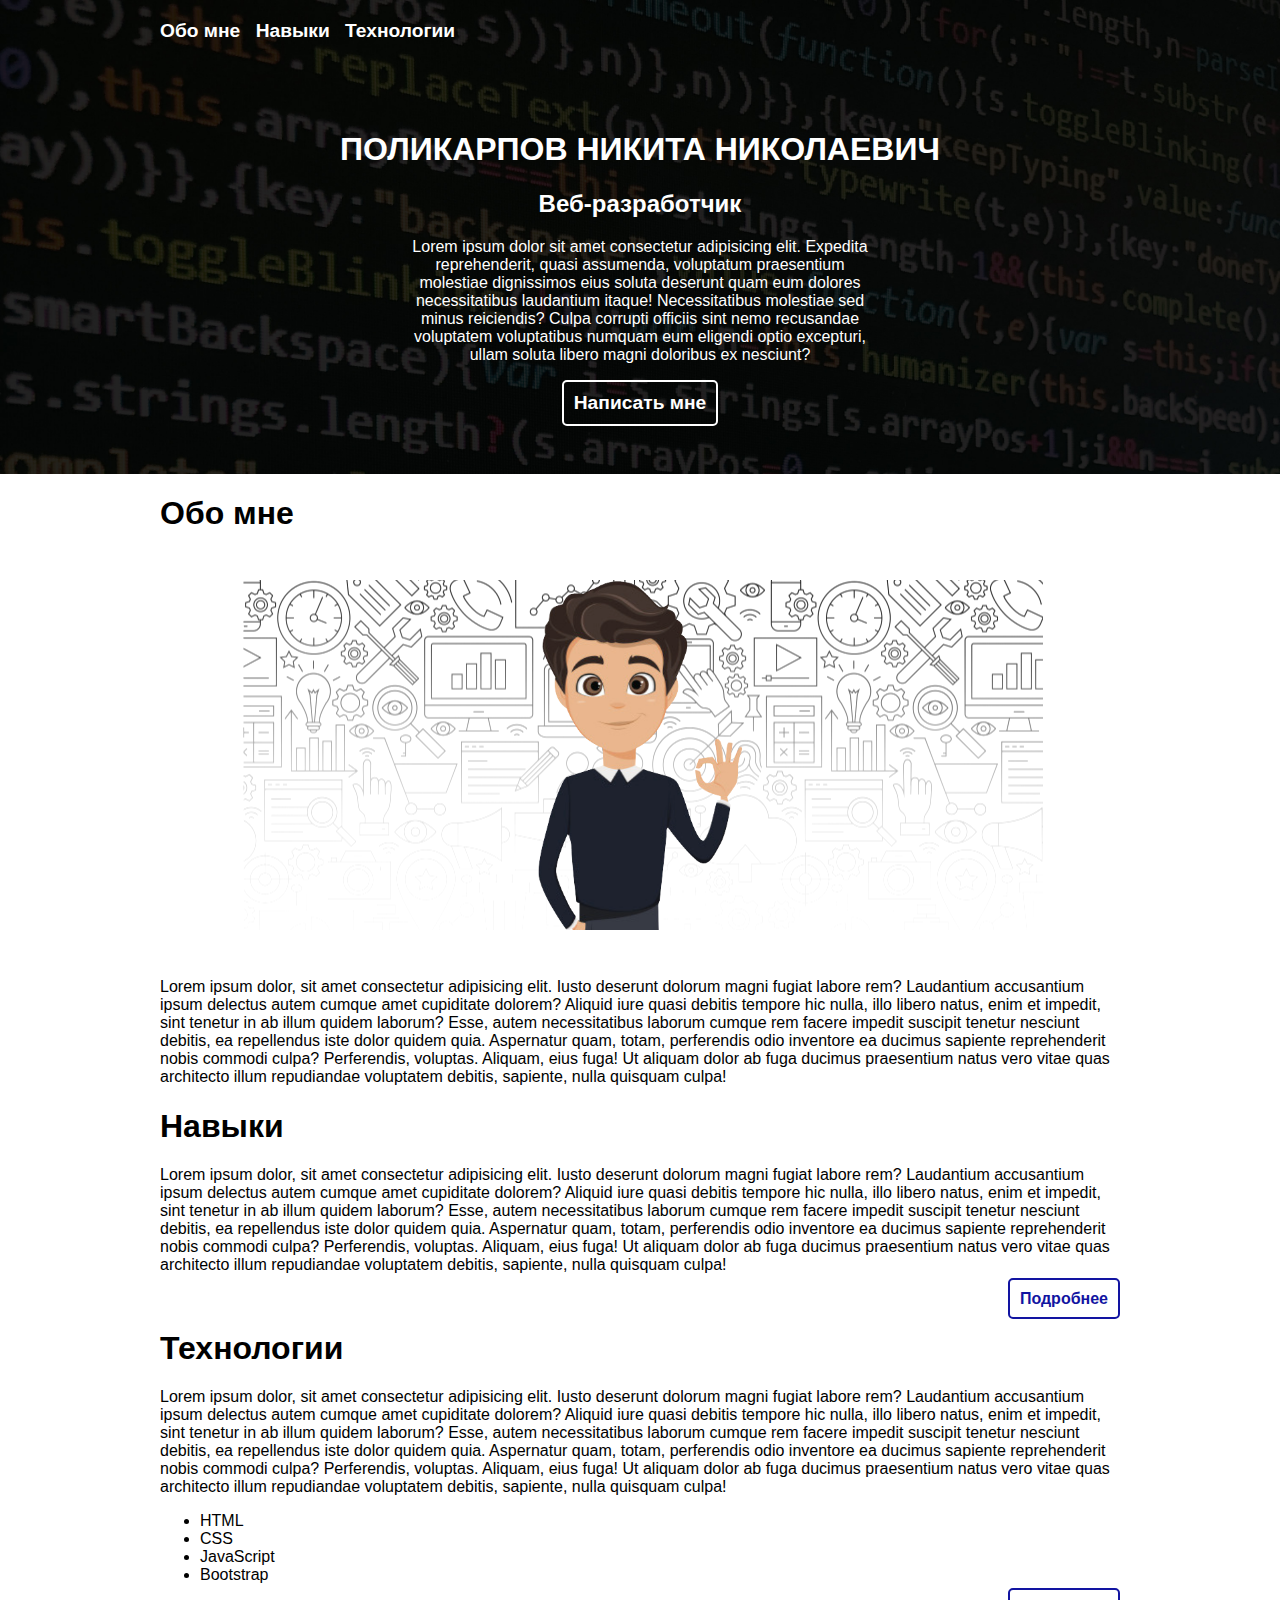
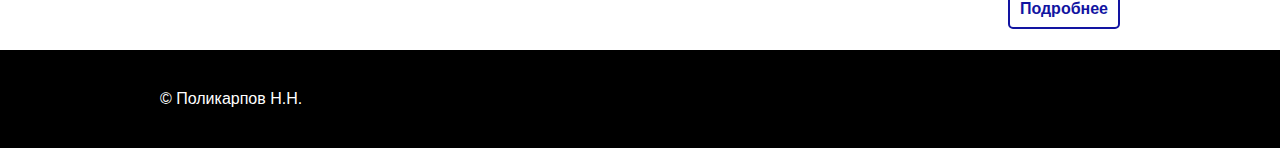
<file: 01_html_css_entry/index.html>
<!DOCTYPE html>
<html lang="ru">

<head>
	<meta charset="UTF-8">
	<meta name="viewport" content="width=device-width, initial-scale=1.0">
	<link rel="stylesheet" href="css/style.css">
	<title>Веб-разработчик Поликарпов Н.Н</title>
</head>

<body>
	<header class="header">
		<div class="container">
			<nav class="main-menu">
				<a href="#about">Обо мне</a>
				<a href="#skills">Навыки</a>
				<a href="#tecnologies">Технологии</a>
			</nav>
			<div class="text-center py-5">
				<h1 class="name">Поликарпов Никита Николаевич</h1>
				<h2>Веб-разработчик</h2>
				<p class="w-50 my-3 mx-auto">
					Lorem ipsum dolor sit amet consectetur adipisicing elit. Expedita reprehenderit, quasi assumenda,
					voluptatum
					praesentium molestiae dignissimos eius soluta deserunt quam eum dolores necessitatibus laudantium itaque!
					Necessitatibus molestiae sed minus reiciendis? Culpa corrupti officiis sint nemo recusandae voluptatem
					voluptatibus numquam eum eligendi optio excepturi, ullam soluta libero magni doloribus ex nesciunt?
				</p>
				<a href="mailto:nikmaxbob@gmail.com" class="btn contact-me-btn">Написать мне</a>
			</div>
		</div>

	</header>
	<main>
		<div class="container">
			<section id="about">
				<h1>Обо мне</h1>
				<figure class="avatar">
					<img src="Файлы/person.png" alt="person">
				</figure>

				<p>
					Lorem ipsum dolor, sit amet consectetur adipisicing elit. Iusto deserunt dolorum magni fugiat labore rem?
					Laudantium accusantium ipsum delectus autem cumque amet cupiditate dolorem? Aliquid iure quasi debitis
					tempore hic nulla, illo libero natus, enim et impedit, sint tenetur in ab illum quidem laborum? Esse,
					autem necessitatibus laborum cumque rem facere impedit suscipit tenetur nesciunt debitis, ea repellendus
					iste dolor quidem quia. Aspernatur quam, totam, perferendis odio inventore ea ducimus sapiente
					reprehenderit nobis commodi culpa? Perferendis, voluptas. Aliquam, eius fuga! Ut aliquam dolor ab fuga
					ducimus praesentium natus vero vitae quas architecto illum repudiandae voluptatem debitis, sapiente,
					nulla quisquam culpa!
				</p>
			</section>
			<section class="skills" id="skills">
				<h1>Навыки</h1>
				<p>
					Lorem ipsum dolor, sit amet consectetur adipisicing elit. Iusto deserunt dolorum magni fugiat labore rem?
					Laudantium accusantium ipsum delectus autem cumque amet cupiditate dolorem? Aliquid iure quasi debitis
					tempore hic nulla, illo libero natus, enim et impedit, sint tenetur in ab illum quidem laborum? Esse,
					autem necessitatibus laborum cumque rem facere impedit suscipit tenetur nesciunt debitis, ea repellendus
					iste dolor quidem quia. Aspernatur quam, totam, perferendis odio inventore ea ducimus sapiente
					reprehenderit nobis commodi culpa? Perferendis, voluptas. Aliquam, eius fuga! Ut aliquam dolor ab fuga
					ducimus praesentium natus vero vitae quas architecto illum repudiandae voluptatem debitis, sapiente,
					nulla quisquam culpa!
				</p>
				<div class="text-right">
					<a href="skills.html" class="btn">Подробнее</a>
				</div>

			</section>
			<section class="technologies" id="technologies">
				<h1>Технологии</h1>
				<p>
					Lorem ipsum dolor, sit amet consectetur adipisicing elit. Iusto deserunt dolorum magni fugiat labore rem?
					Laudantium accusantium ipsum delectus autem cumque amet cupiditate dolorem? Aliquid iure quasi debitis
					tempore hic nulla, illo libero natus, enim et impedit, sint tenetur in ab illum quidem laborum? Esse,
					autem necessitatibus laborum cumque rem facere impedit suscipit tenetur nesciunt debitis, ea repellendus
					iste dolor quidem quia. Aspernatur quam, totam, perferendis odio inventore ea ducimus sapiente
					reprehenderit nobis commodi culpa? Perferendis, voluptas. Aliquam, eius fuga! Ut aliquam dolor ab fuga
					ducimus praesentium natus vero vitae quas architecto illum repudiandae voluptatem debitis, sapiente,
					nulla quisquam culpa!
				</p>
				<ul>
					<li>HTML</li>
					<li>CSS</li>
					<li>JavaScript</li>
					<li>Bootstrap</li>
				</ul>
				<div class="text-right">
					<a href="technologies.html" class="btn">Подробнее</a>
				</div>
			</section>
		</div>

	</main>
	<footer class="footer">
		<div class="container">
			&copy; Поликарпов Н.Н.
		</div>
	</footer>
</body>

</html>
</file>
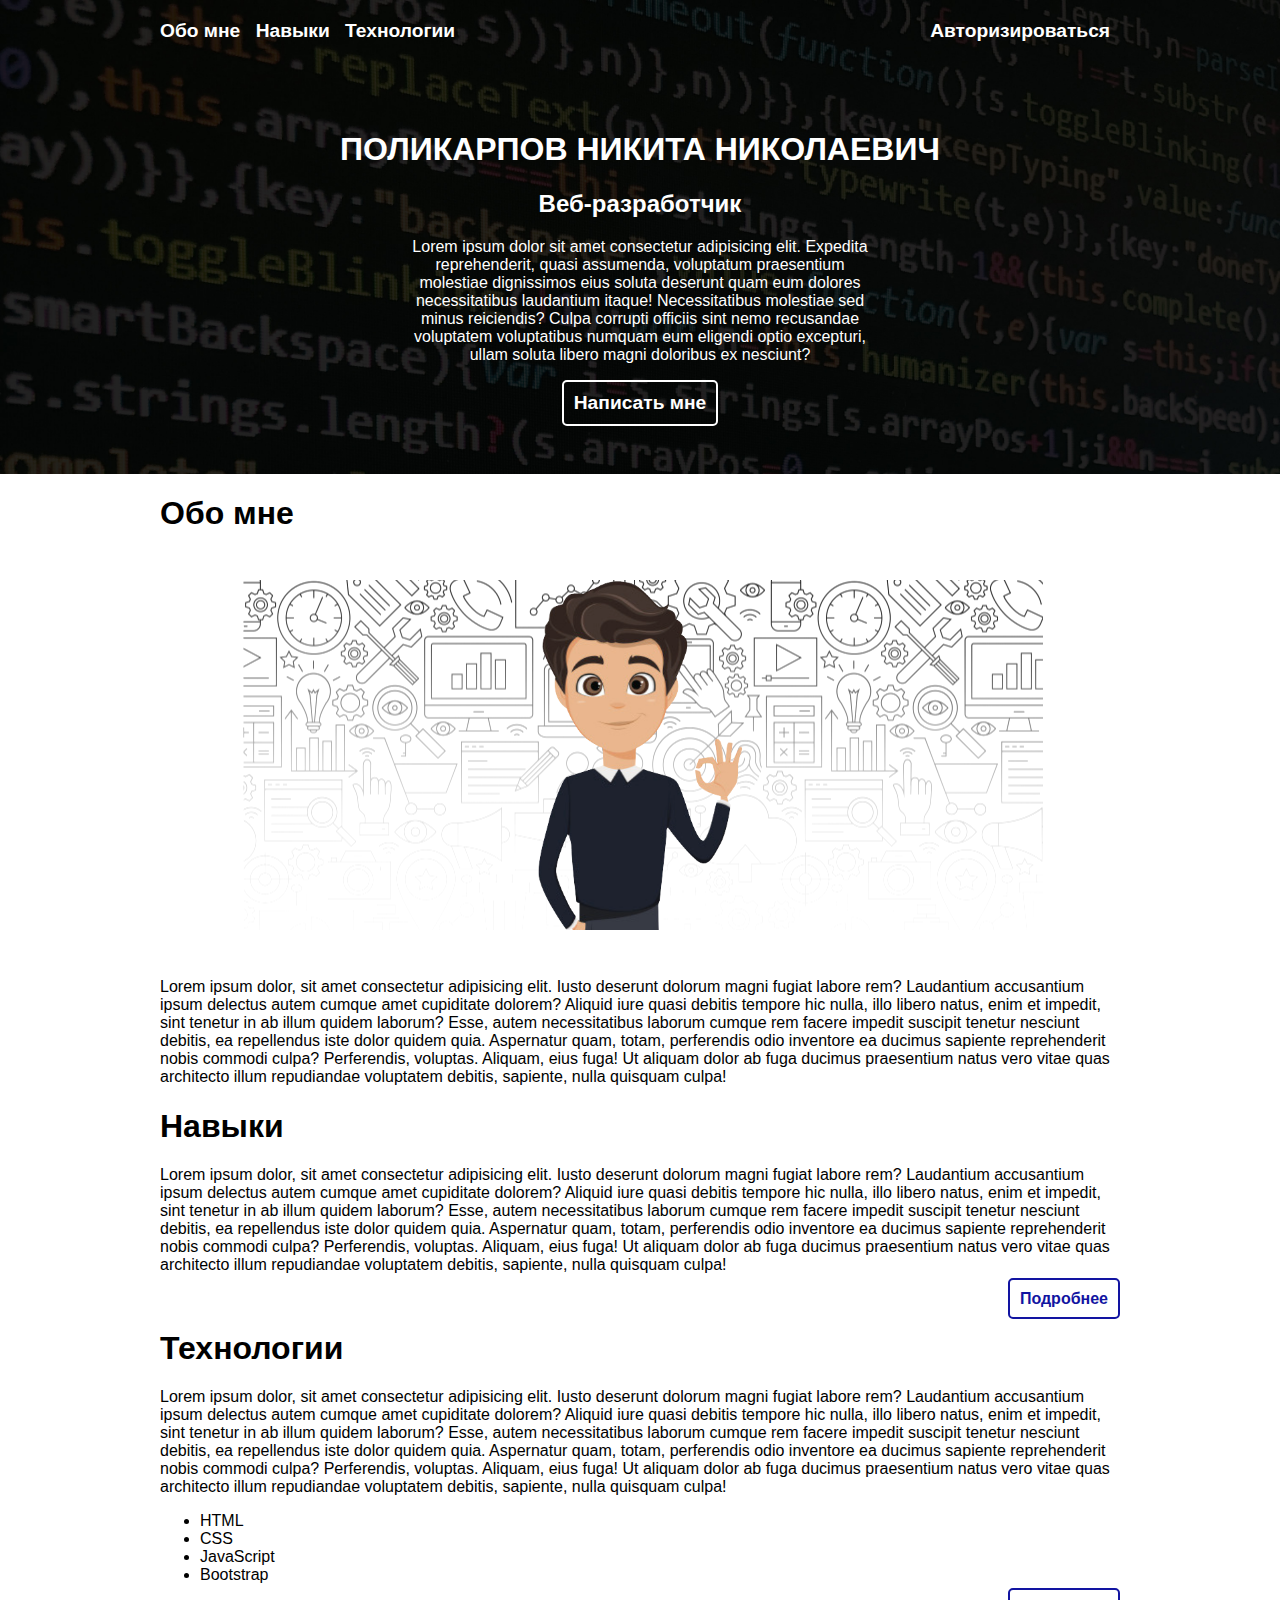
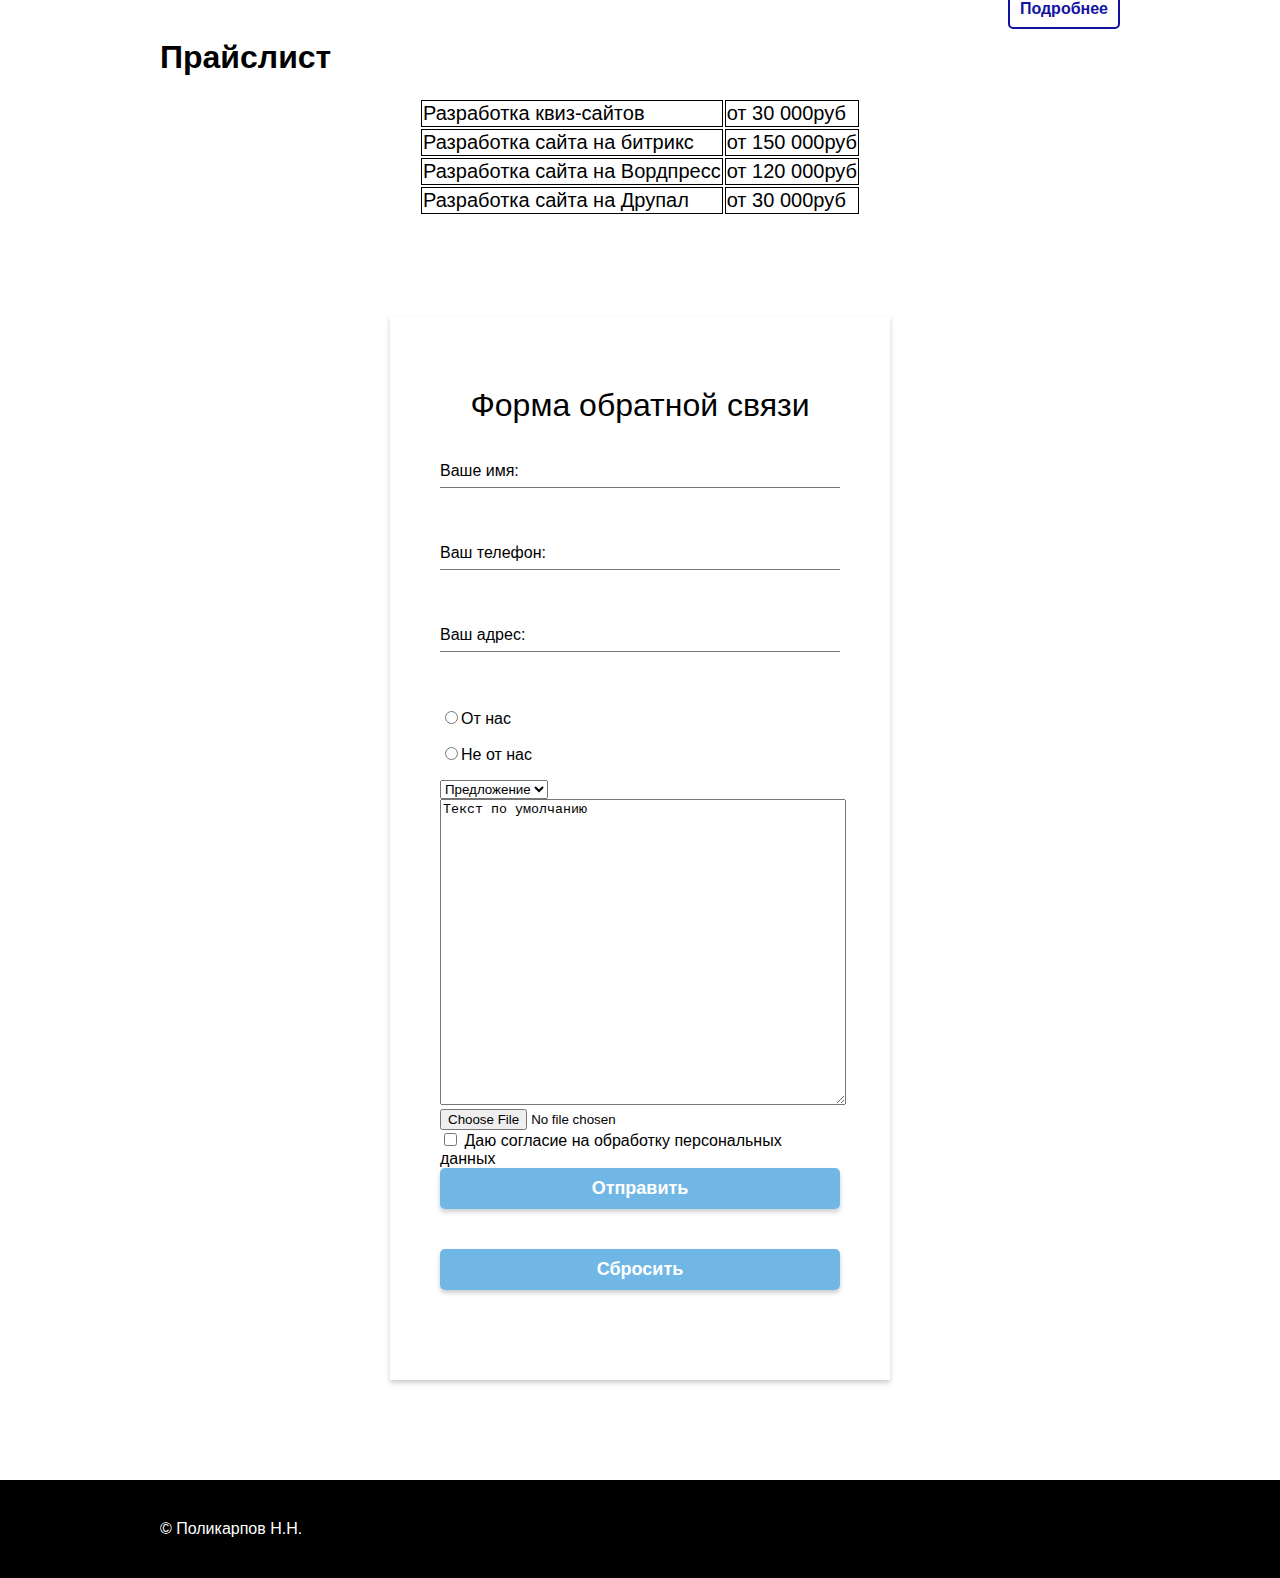
<file: 02_forms/index.html>
<!DOCTYPE html>
<html lang="ru">

<head>
	<meta charset="UTF-8">
	<meta name="viewport" content="width=device-width, initial-scale=1.0">
	<link rel="stylesheet" href="css/style.css">
	<title>Веб-разработчик Поликарпов Н.Н</title>
</head>

<body>
	<header class="header">
		<div class="container">
			<div class="nav">
				<nav class="main-menu">
					<a href="#about">Обо мне</a>
					<a href="#skills">Навыки</a>
					<a href="#tecnologies">Технологии</a>

				</nav>
				<a href="auth.html" class="auth">Авторизироваться</a>
			</div>
			<div class="text-center py-5">
				<h1 class="name">Поликарпов Никита Николаевич</h1>
				<h2>Веб-разработчик</h2>
				<p class="w-50 my-3 mx-auto">
					Lorem ipsum dolor sit amet consectetur adipisicing elit. Expedita reprehenderit, quasi assumenda,
					voluptatum
					praesentium molestiae dignissimos eius soluta deserunt quam eum dolores necessitatibus laudantium itaque!
					Necessitatibus molestiae sed minus reiciendis? Culpa corrupti officiis sint nemo recusandae voluptatem
					voluptatibus numquam eum eligendi optio excepturi, ullam soluta libero magni doloribus ex nesciunt?
				</p>
				<a href="mailto:nikmaxbob@gmail.com" class="btn contact-me-btn">Написать мне</a>
			</div>
		</div>

	</header>
	<main>
		<div class="container">
			<section id="about">
				<h1>Обо мне</h1>
				<figure class="avatar">
					<img src="Файлы/person.png" alt="person">
				</figure>

				<p>
					Lorem ipsum dolor, sit amet consectetur adipisicing elit. Iusto deserunt dolorum magni fugiat labore rem?
					Laudantium accusantium ipsum delectus autem cumque amet cupiditate dolorem? Aliquid iure quasi debitis
					tempore hic nulla, illo libero natus, enim et impedit, sint tenetur in ab illum quidem laborum? Esse,
					autem necessitatibus laborum cumque rem facere impedit suscipit tenetur nesciunt debitis, ea repellendus
					iste dolor quidem quia. Aspernatur quam, totam, perferendis odio inventore ea ducimus sapiente
					reprehenderit nobis commodi culpa? Perferendis, voluptas. Aliquam, eius fuga! Ut aliquam dolor ab fuga
					ducimus praesentium natus vero vitae quas architecto illum repudiandae voluptatem debitis, sapiente,
					nulla quisquam culpa!
				</p>
			</section>
			<section class="skills" id="skills">
				<h1>Навыки</h1>
				<p>
					Lorem ipsum dolor, sit amet consectetur adipisicing elit. Iusto deserunt dolorum magni fugiat labore rem?
					Laudantium accusantium ipsum delectus autem cumque amet cupiditate dolorem? Aliquid iure quasi debitis
					tempore hic nulla, illo libero natus, enim et impedit, sint tenetur in ab illum quidem laborum? Esse,
					autem necessitatibus laborum cumque rem facere impedit suscipit tenetur nesciunt debitis, ea repellendus
					iste dolor quidem quia. Aspernatur quam, totam, perferendis odio inventore ea ducimus sapiente
					reprehenderit nobis commodi culpa? Perferendis, voluptas. Aliquam, eius fuga! Ut aliquam dolor ab fuga
					ducimus praesentium natus vero vitae quas architecto illum repudiandae voluptatem debitis, sapiente,
					nulla quisquam culpa!
				</p>
				<div class="text-right">
					<a href="skills.html" class="btn">Подробнее</a>
				</div>

			</section>
			<section class="technologies" id="technologies">
				<h1>Технологии</h1>
				<p>
					Lorem ipsum dolor, sit amet consectetur adipisicing elit. Iusto deserunt dolorum magni fugiat labore rem?
					Laudantium accusantium ipsum delectus autem cumque amet cupiditate dolorem? Aliquid iure quasi debitis
					tempore hic nulla, illo libero natus, enim et impedit, sint tenetur in ab illum quidem laborum? Esse,
					autem necessitatibus laborum cumque rem facere impedit suscipit tenetur nesciunt debitis, ea repellendus
					iste dolor quidem quia. Aspernatur quam, totam, perferendis odio inventore ea ducimus sapiente
					reprehenderit nobis commodi culpa? Perferendis, voluptas. Aliquam, eius fuga! Ut aliquam dolor ab fuga
					ducimus praesentium natus vero vitae quas architecto illum repudiandae voluptatem debitis, sapiente,
					nulla quisquam culpa!
				</p>
				<ul>
					<li>HTML</li>
					<li>CSS</li>
					<li>JavaScript</li>
					<li>Bootstrap</li>
				</ul>
				<div class="text-right">
					<a href="technologies.html" class="btn">Подробнее</a>
				</div>
			</section>
			<section class="table">
				<h1>Прайслист</h1>
				<table>
					<tr>
						<td>Разработка квиз-сайтов</td>
						<td>от 30 000руб</td>
					</tr>
					<tr>
						<td>Разработка сайта на битрикс</td>
						<td>от 150 000руб</td>
					</tr>
					<tr>
						<td>Разработка сайта на Вордпресс</td>
						<td>от 120 000руб</td>
					</tr>
					<tr>
						<td>Разработка сайта на Друпал</td>
						<td>от 30 000руб</td>
					</tr>
				</table>
			</section>
		</div>
		<form action="" class="return">
			<h1>Форма обратной связи</h1>
			<div>
				<input type="text" required class="return_text">
				<div class="label-box">
					<label>Ваше имя:</label>
				</div>
			</div>
			<div>
				<input type="text" required class="return_text">
				<div class="label-box">
					<label>Ваш телефон:</label>
				</div>
			</div>
			<div>
				<input type="text" required class="return_text">
				<div class="label-box">
					<label>Ваш адрес:</label>
				</div>
			</div>
			<p><input type="radio" value="От нас" id="radio_us" name="return_radio">От нас</p>
			<p><input type="radio" value="От нас" id="radio_us" name="return_radio">Не от нас</p>

			<div class="form-group">
				<label class="form-label" for="category">Категория обращения</label>
				<select name="category" id="category">
					<option value="proposal">Предложение</option>
					<option value="grievance">Жалоба</option>
				</select>
			</div>
			<div class="form-group">
				<label class="form-label" for="message" placeholder="Введите сообщение"></label>
				<textarea name="message" id="message""
					placeholder=" Введите сообщение">Текст по умолчанию</textarea>
			</div>

			<div class="form-group">
				<label class="form-label" for="attachment">Вложение</label>
				<input type="file" name="attachment" id="attachment">
			</div>

			<div class="form-group">
				<input type="checkbox" name="agreement" id="agreement" value="yes">
				<label for="agreement" class="agreement-label">Даю согласие на обработку персональных данных</label>
			</div>
			<input type="submit" class="btn return_text" value="Отправить" />
			<input type="reset" class="btn return_text" value="Сбросить" />
		</form>
	</main>
	<footer class="footer">
		<div class="container">
			&copy; Поликарпов Н.Н.
		</div>
	</footer>
</body>

</html>
</file>
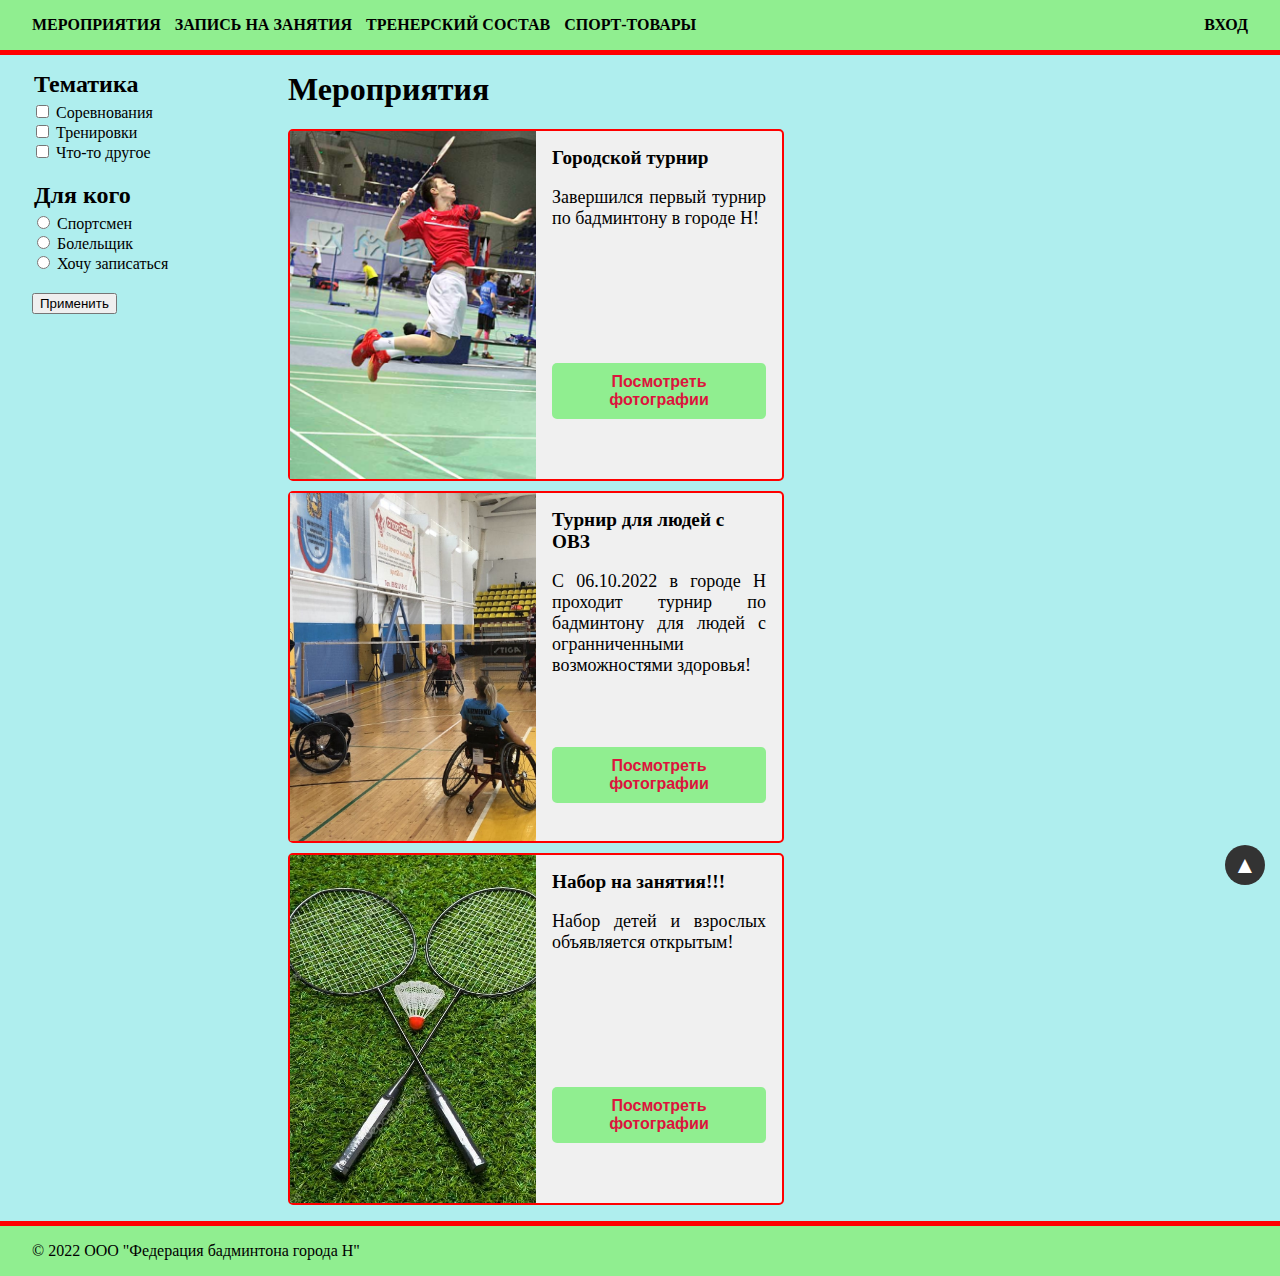
<file: Lab3/index.html>
<!DOCTYPE html>
<html lang="ru">

<head>
    <meta charset="UTF-8">
    <meta http-equiv="X-UA-Compatible" content="IE=edge">
    <meta name="viewport" content="width=device-width, initial-scale=1.0">
    <link rel="stylesheet" href="style.css">
    <link rel="stylesheet" href="print.css" media="print">
    <title>Интернет-магазин</title>
</head>

<body>
    <header class="header">
        <div class="container d-flex direction-column">
            <nav class="main-menu">
                <ul>
                    <li><a href="index.html">Мероприятия</a></li>
                    <li><a href="schedule.html">Запись на занятия</a></li>
                    <li><a href="teachers.html">Тренерский состав</a></li>
                    <li><a href="sport_products.html">Спорт-товары</a></li>
                </ul>
            </nav>
            <div class="profile">
                <a href="">Вход</a>
            </div>
        </div>


    </header>
    <main class="container d-flex direction-column">
        <aside class="sidebar">
            <form>
                <fieldset class="sidebar-section">
                    <legend>Тематика</legend>
                    <div>
                        <input type="checkbox" name="topic" value="topic1" id="topic1">
                        <label for="topic1">Соревнования</label>
                    </div>
                    <div>
                        <input type="checkbox" name="topic" value="topic2" id="topic2">
                        <label for="topic2">Тренировки</label>
                    </div>
                    <div>
                        <input type="checkbox" name="topic" value="topic3" id="topic3">
                        <label for="topic3">Что-то другое</label>
                    </div>
                </fieldset>


                <fieldset class="sidebar-section">
                    <legend>Для кого</legend>
                    <div>
                        <input type="radio" name="group" value="group1" id="group1">
                        <label for="group1">Спортсмен</label>
                    </div>
                    <div>
                        <input type="radio" name="group" value="group2" id="group2">
                        <label for="group2">Болельщик</label>
                    </div>
                    <div>
                        <input type="radio" name="group" value="group3" id="group3">
                        <label for="group3">Хочу записаться</label>
                    </div>
                </fieldset>

                <button type="submit">Применить</button>


            </form>

        </aside>
        <div class="page-content">
            <h1 class="events">Мероприятия</h1>
            <div class="events-list">
                <div class="event">
                    <div class="product-image">
                        <img src="Images/volan_01.jpg" alt="event1">
                    </div>
                    <div class="product-details">
                        <header>Городской турнир</header>
                        <p class="information">Завершился первый турнир по бадминтону в городе Н!</p>
                        <div class="control">
                            <button class="btn">
                                <span class="buy">Посмотреть фотографии</span>
                            </button>
                        </div>
                    </div>
                </div>

                <div class="event">
                    <div class="product-image">
                        <img src="Images/kubok_2019_2 parabadm_7.jpg" alt="event2">
                    </div>
                    <div class="product-details">
                        <header>Турнир для людей с ОВЗ</header>
                        <p class="information">С 06.10.2022 в городе Н проходит турнир по бадминтону для людей с
                            огранниченными возможностями здоровья!
                        </p>
                        <div class="control">
                            <button class="btn">
                                <span class="buy">Посмотреть фотографии</span>
                            </button>
                        </div>
                    </div>
                </div>

                <div class="event">
                    <div class="product-image">
                        <img src="Images/depositphotos_75474437-stock-photo-crossed-badminton-rackets-with-shuttlecock.jpg" alt="event3">
                    </div>
                    <div class="product-details">
                        <header>Набор на занятия!!!</header>
                        <p class="information">Набор детей и взрослых объявляется открытым!</p>
                        <div class="control">
                            <button class="btn">
                                <span class="buy">Посмотреть фотографии</span>
                            </button>
                        </div>
                    </div>
                </div>
        
                
            </div>
        </div>
        <button class="scroll-to-top-btn">
            &#9650;
        </button>


    </main>
    <footer class="footer">
        <div class="container">
            &copy; 2022 ООО "Федерация бадминтона города Н"
        </div>
    </footer>

</body>

</html>
</file>
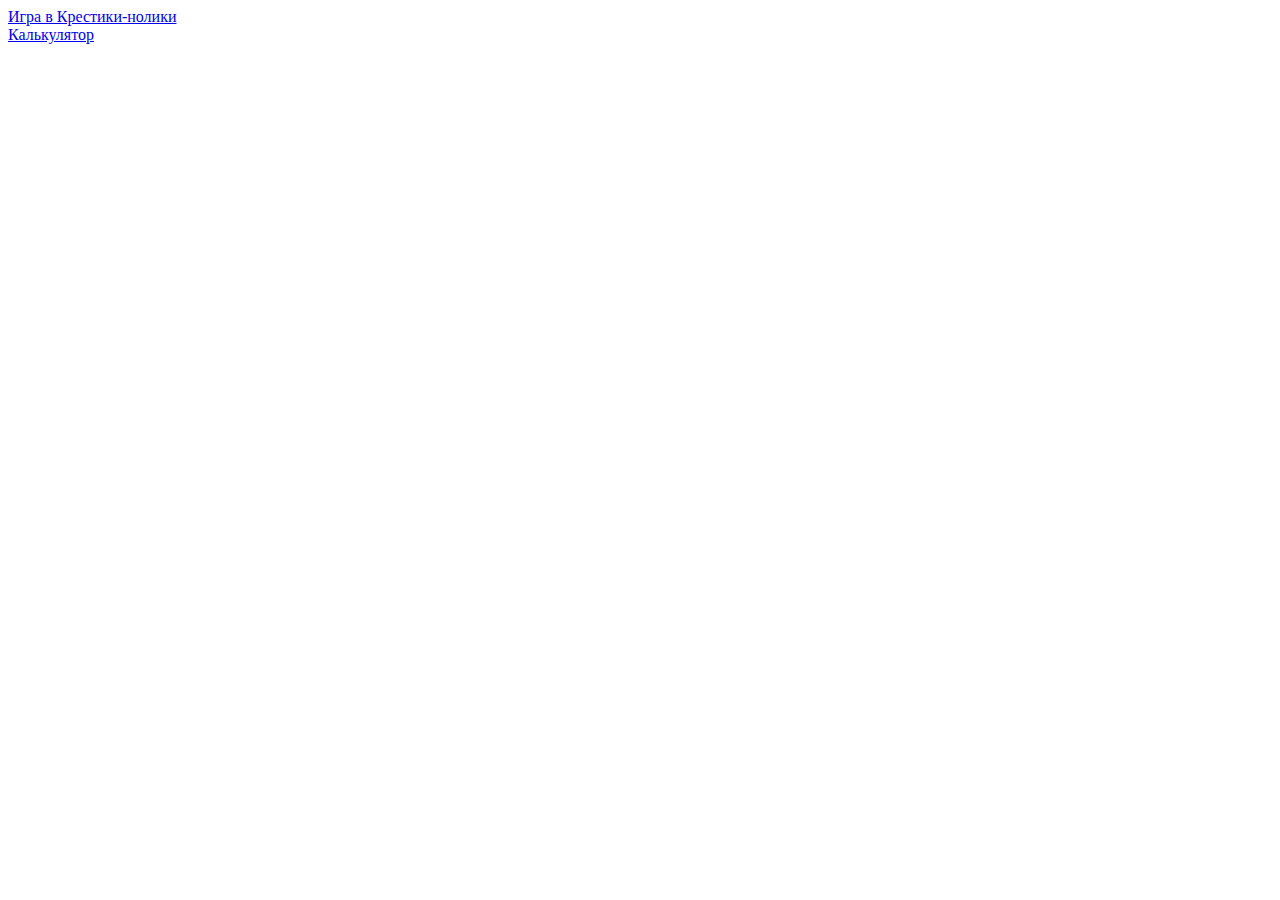
<file: Lab4/index.html>
<!DOCTYPE html>
<html lang="ru">
<head>
    <meta charset="UTF-8">
    <meta http-equiv="X-UA-Compatible" content="IE=edge">
    <meta name="viewport" content="width=device-width, initial-scale=1.0">
    <title>Laba 4</title>
</head>
<body>
    <main>
        <a href="tic-tac-toe/tic-tac.html">Игра в Крестики-нолики</a><br>
        <a href="calc/calc.html">Калькулятор</a>
    </main>
    
</body>
</html>
</file>
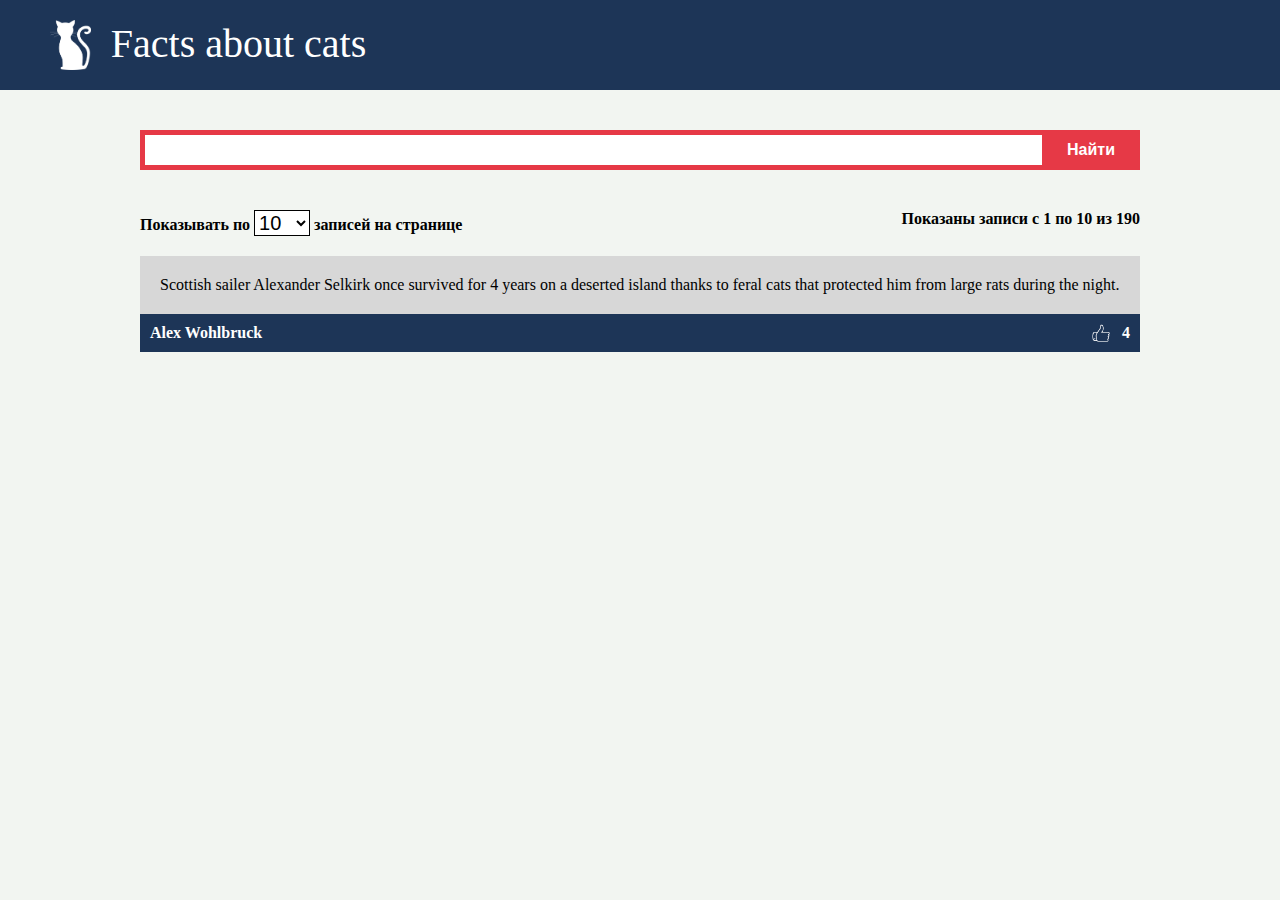
<file: lab5/index.html>
<!DOCTYPE html>
<html lang="en">
<head>
    <meta charset="UTF-8">
    <meta name="viewport" content="width=device-width, initial-scale=1.0">
    <title>Cats facts</title>
    <link rel="stylesheet" href="css/style.css">
</head>
<body>
    <header class="header">
        <nav>
            <img class="logo" src="images/cat_white.png">
            <div class="title">Facts about cats</div>
        </nav>
    </header>
    <main>
        <div class="container">
            <div class="search-form">
                <div id="input-container" class="input-container">
                    <input id="autocomplete-input" type="text" class="search-field" list="complete">
                    <ul id="autocomplete-list" class="autocomplete-list"></ul>
                </div>
                <div class="search-btn-comtainer">
                    <button class="search-btn">Найти</button>
                    <div class="space"></div>
                </div>
            </div>
            <div class="pagination-info">
                <span>
                    Показывать по
                    <select name="per-page" class="per-page-btn">
                        <option>5</option>
                        <option selected>10</option>
                        <option>15</option>
                        <option>20</option>
                        <option>25</option>
                        <option>50</option>
                        <option>100</option>
                    </select>
                    записей на странице
                </span>
                <span class="current-interval-info">
                    Показаны записи с <span class="current-interval-start">1</span> по <span class="current-interval-end">10</span> из <span class="total-count">190</span>
                </span>
            </div>
            <div class="facts-list" data-url="http://cat-facts-api.std-900.ist.mospolytech.ru/facts">
                <div class="facts-list-item">
                    <div class="item-content">
                        Scottish sailer Alexander Selkirk once survived for 4 years on a deserted island thanks to feral cats that protected him
                        from large rats during the night.
                    </div>
                    <div class="item-footer">
                        <div class="author-name">
                            Alex Wohlbruck
                        </div>
                        <div class="upvotes">
                            4
                        </div>
                    </div>
                </div>
            </div>
            <div class="pagination">
                <!-- <button class="btn first-page-btn" data-page="1">Первая страница</button>
                <div class="pages-btn">
                    <button class="btn active" data-page="1">1</button>
                    <button class="btn" data-page="2">2</button>
                    <button class="btn" data-page="3">3</button>
                </div>
                <button class="btn last-page-btn">Последняя страница</button> -->
            </div>
        </div>
    </main>

    <script src="js/script.js" defer></script>
</body>
</html>
</file>
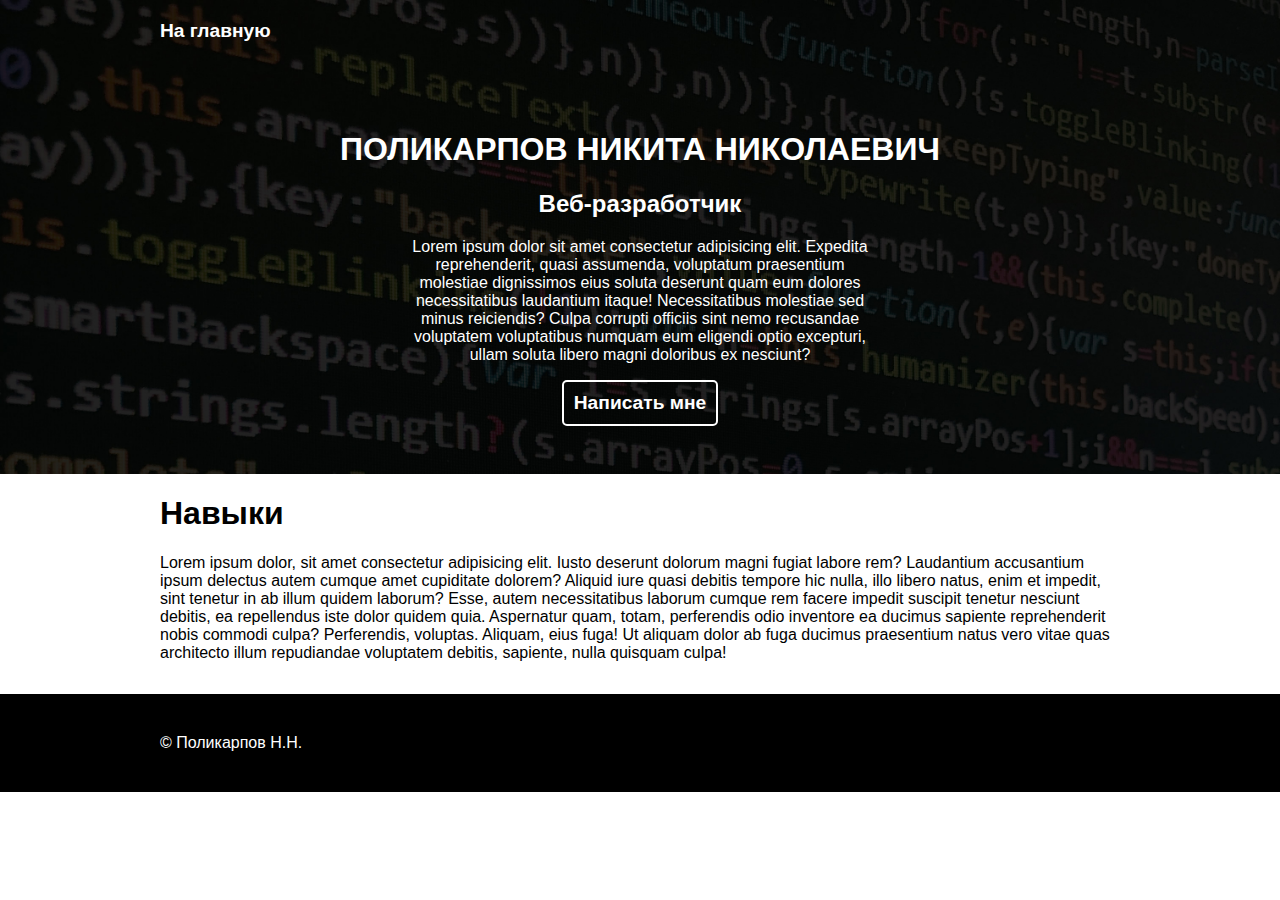
<file: 01_html_css_entry/skills.html>
<!DOCTYPE html>
<html lang="ru">

<head>
	<meta charset="UTF-8">
	<meta name="viewport" content="width=device-width, initial-scale=1.0">
	<link rel="stylesheet" href="css/style.css">
	<title>Веб-разработчик Поликарпов Н.Н</title>
</head>

<body>
	<header class="header">
		<div class="container">
			<nav class="main-menu">
				<a href="index.html">На главную</a>
			</nav>
			<div class="text-center py-5">
				<h1 class="name">Поликарпов Никита Николаевич</h1>
				<h2>Веб-разработчик</h2>
				<p class="w-50 my-3 mx-auto">
					Lorem ipsum dolor sit amet consectetur adipisicing elit. Expedita reprehenderit, quasi assumenda,
					voluptatum
					praesentium molestiae dignissimos eius soluta deserunt quam eum dolores necessitatibus laudantium itaque!
					Necessitatibus molestiae sed minus reiciendis? Culpa corrupti officiis sint nemo recusandae voluptatem
					voluptatibus numquam eum eligendi optio excepturi, ullam soluta libero magni doloribus ex nesciunt?
				</p>
				<a href="mailto:nikmaxbob@gmail.com" class="btn contact-me-btn">Написать мне</a>
			</div>
		</div>

	</header>
	<main>
		<div class="container">

			<section class="skills" id="skills">
				<h1>Навыки</h1>
				<p>
					Lorem ipsum dolor, sit amet consectetur adipisicing elit. Iusto deserunt dolorum magni fugiat labore rem?
					Laudantium accusantium ipsum delectus autem cumque amet cupiditate dolorem? Aliquid iure quasi debitis
					tempore hic nulla, illo libero natus, enim et impedit, sint tenetur in ab illum quidem laborum? Esse,
					autem necessitatibus laborum cumque rem facere impedit suscipit tenetur nesciunt debitis, ea repellendus
					iste dolor quidem quia. Aspernatur quam, totam, perferendis odio inventore ea ducimus sapiente
					reprehenderit nobis commodi culpa? Perferendis, voluptas. Aliquam, eius fuga! Ut aliquam dolor ab fuga
					ducimus praesentium natus vero vitae quas architecto illum repudiandae voluptatem debitis, sapiente,
					nulla quisquam culpa!
				</p>

			</section>

		</div>

	</main>
	<footer class="footer">
		<div class="container">
			&copy; Поликарпов Н.Н.
		</div>
	</footer>
</body>

</html>
</file>
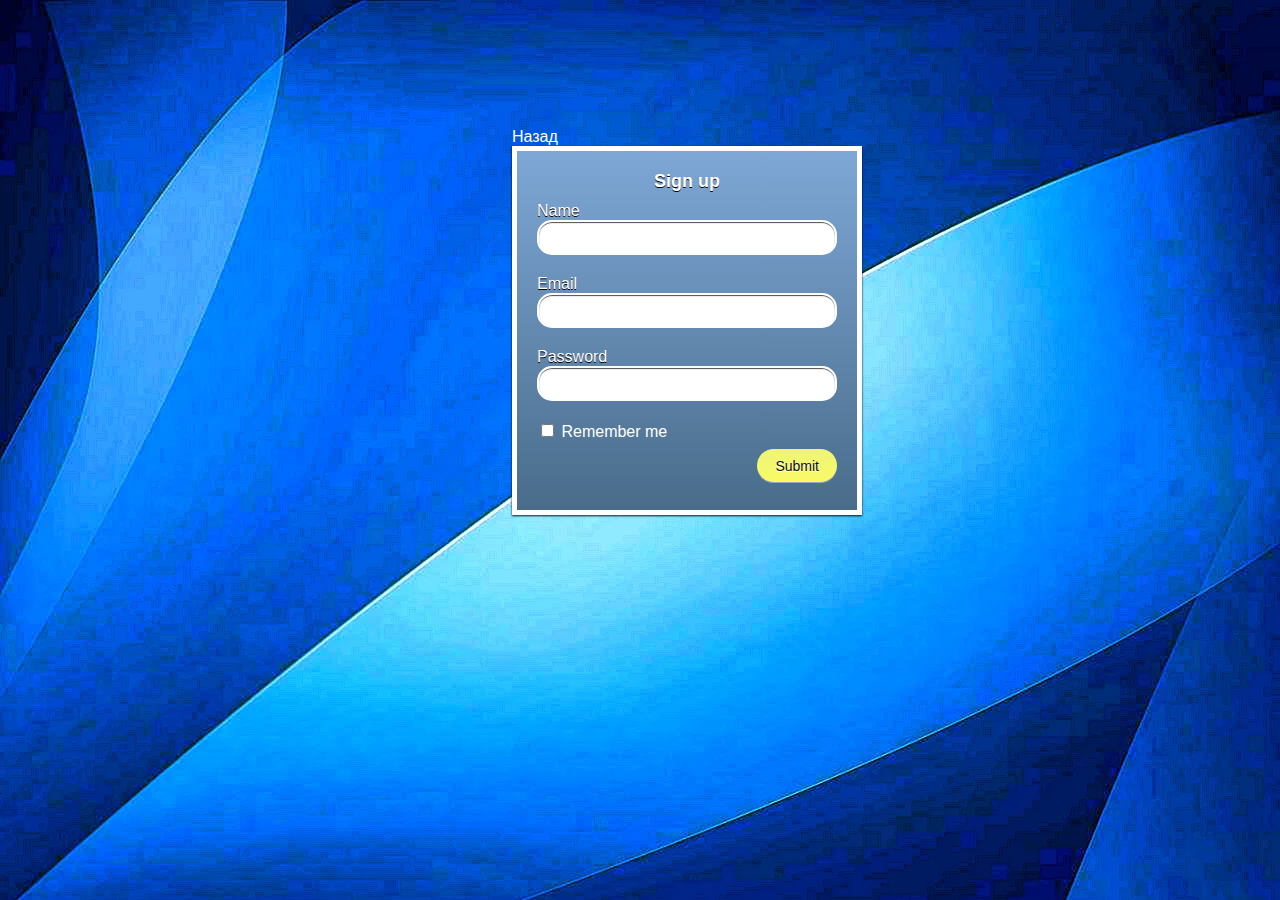
<file: 02_forms/auth.html>
<!DOCTYPE html>
<html lang="ru">

<head>
	<meta charset="UTF-8">
	<meta name="viewport" content="width=device-width, initial-scale=1.0">
	<link rel="stylesheet" href="css/style.css">
	<title>Веб-разработчик Пликарпов Н.Н</title>
</head>

<body
	style="background-image:url(./Файлы/fonovoe-izobrazhenie-dlia-avtorizatsii-1.webp); background-repeat: no-repeat; background-size: cover;">
	<div class='singup'>
		<a href="index.html" class="singup__back">Назад</a>
		<form class="form-container" action="https://httpbin.org/post" method="POST">
			<div class="form-title">
				<h2>Sign up</h2>
			</div>
			<label class="form-title" for="name">Name</label>
			<input class="form-field" type="text" name="firstname" id="name" /><br />
			<label class="form-title" for="email">Email</label>
			<input class="form-field" type="text" name="email" id="email" /><br />
			<label class="form-title" for="password">Password</label>
			<input class="form-field" type="password" name="passworsd" id="password" /><br />
			<input type="checkbox" id="remember">
			<label for="remember" class="remember">Remember me</label>
			<div class="submit-container">
				<input class="submit-button " type="submit" value="Submit" />
			</div>
		</form>
	</div>
</body>

</html>
</file>
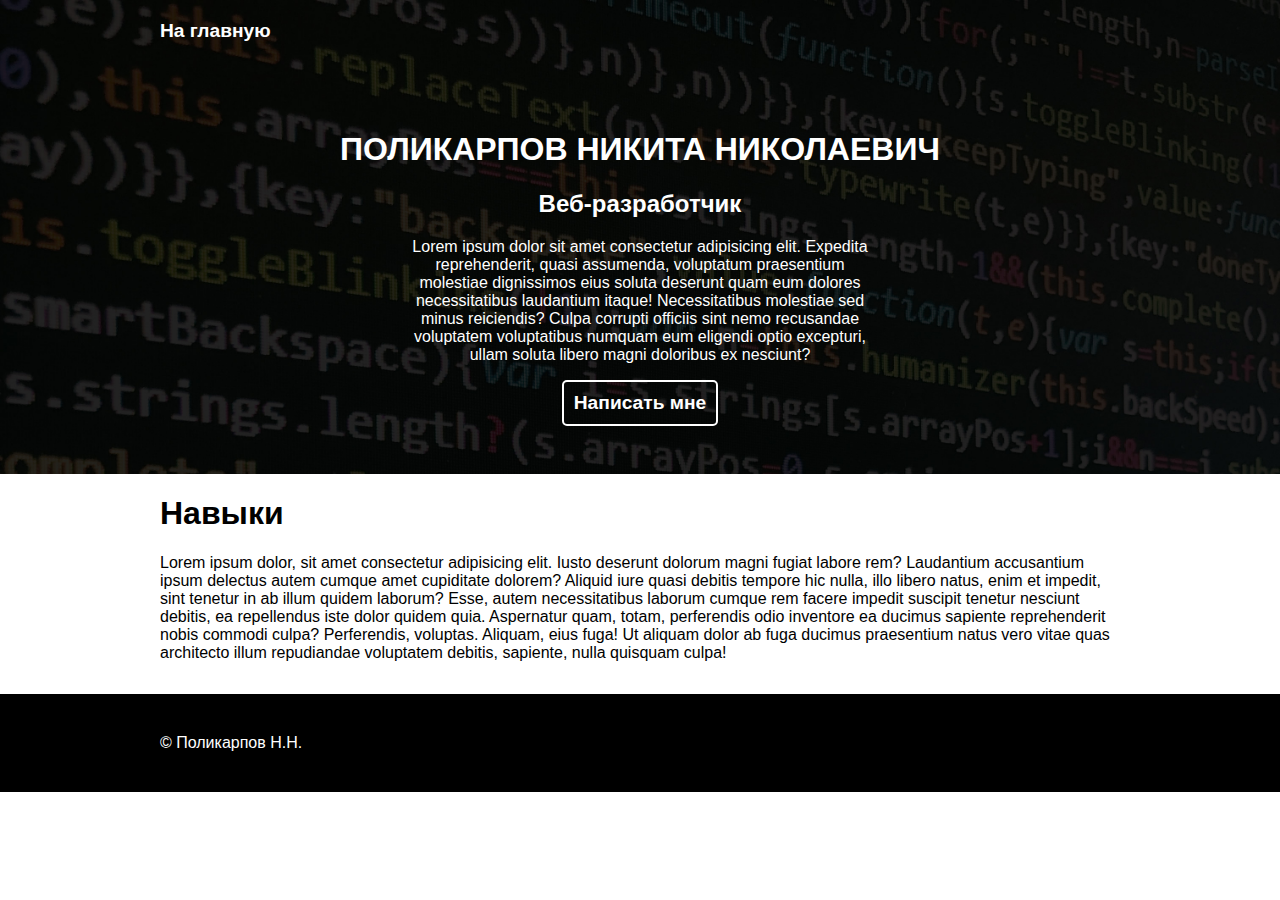
<file: 02_forms/skills.html>
<!DOCTYPE html>
<html lang="ru">

<head>
	<meta charset="UTF-8">
	<meta name="viewport" content="width=device-width, initial-scale=1.0">
	<link rel="stylesheet" href="css/style.css">
	<title>Веб-разработчик Поликарпов Н.Н</title>
</head>

<body>
	<header class="header">
		<div class="container">
			<nav class="main-menu">
				<a href="index.html">На главную</a>
			</nav>
			<div class="text-center py-5">
				<h1 class="name">Поликарпов Никита Николаевич</h1>
				<h2>Веб-разработчик</h2>
				<p class="w-50 my-3 mx-auto">
					Lorem ipsum dolor sit amet consectetur adipisicing elit. Expedita reprehenderit, quasi assumenda,
					voluptatum
					praesentium molestiae dignissimos eius soluta deserunt quam eum dolores necessitatibus laudantium itaque!
					Necessitatibus molestiae sed minus reiciendis? Culpa corrupti officiis sint nemo recusandae voluptatem
					voluptatibus numquam eum eligendi optio excepturi, ullam soluta libero magni doloribus ex nesciunt?
				</p>
				<a href="mailto:nurovamir@gmail.com" class="btn contact-me-btn">Написать мне</a>
			</div>
		</div>

	</header>
	<main>
		<div class="container">

			<section class="skills" id="skills">
				<h1>Навыки</h1>
				<p>
					Lorem ipsum dolor, sit amet consectetur adipisicing elit. Iusto deserunt dolorum magni fugiat labore rem?
					Laudantium accusantium ipsum delectus autem cumque amet cupiditate dolorem? Aliquid iure quasi debitis
					tempore hic nulla, illo libero natus, enim et impedit, sint tenetur in ab illum quidem laborum? Esse,
					autem necessitatibus laborum cumque rem facere impedit suscipit tenetur nesciunt debitis, ea repellendus
					iste dolor quidem quia. Aspernatur quam, totam, perferendis odio inventore ea ducimus sapiente
					reprehenderit nobis commodi culpa? Perferendis, voluptas. Aliquam, eius fuga! Ut aliquam dolor ab fuga
					ducimus praesentium natus vero vitae quas architecto illum repudiandae voluptatem debitis, sapiente,
					nulla quisquam culpa!
				</p>

			</section>

		</div>

	</main>
	<footer class="footer">
		<div class="container">
			&copy; Поликарпов Н.Н.
		</div>
	</footer>
</body>

</html>
</file>
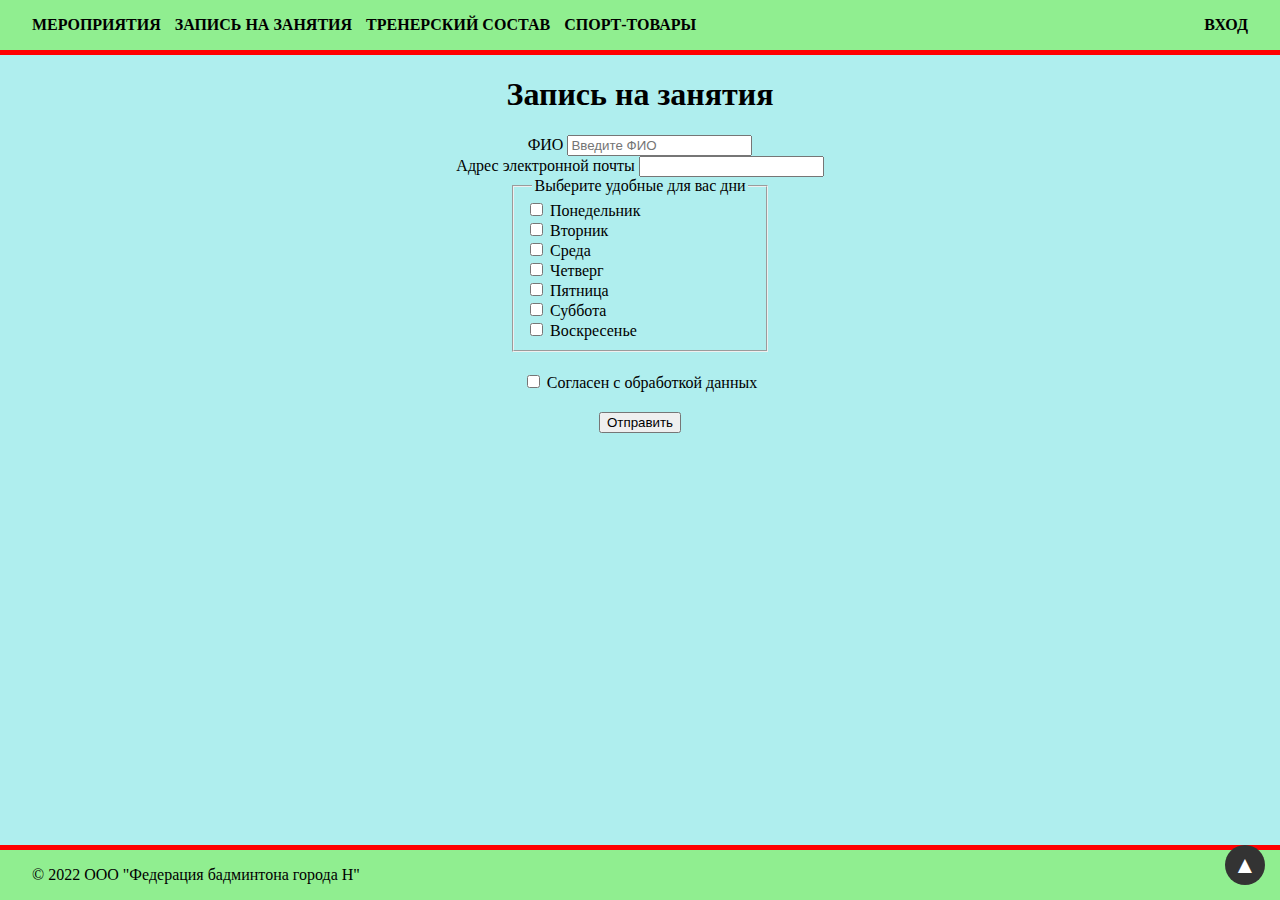
<file: Lab3/schedule.html>
<!DOCTYPE html>
<html lang="ru">

<head>
    <meta charset="UTF-8">
    <meta http-equiv="X-UA-Compatible" content="IE=edge">
    <meta name="viewport" content="width=device-width, initial-scale=1.0">
    <link rel="stylesheet" href="style.css">
    <link rel="stylesheet" href="print.css" media="print">
    <title>Интернет-магазин</title>
</head>

<body>
    <header class="header">
        <div class="container d-flex direction-column">
            <nav class="main-menu">
                <ul>
                    <li><a href="index.html">Мероприятия</a></li>
                    <li><a href="schedule.html">Запись на занятия</a></li>
                    <li><a href="teachers.html">Тренерский состав</a></li>
                    <li><a href="sport_products.html">Спорт-товары</a></li>
                </ul>
            </nav>
            <div class="profile">
                <a href="">Вход</a>
            </div>
        </div>
    </header>
    <main class="schedule">
        <h1>Запись на занятия</h1>
        <form action="http://httpbin.org/post" enctype="multipart/form-data" method="post" class="form_sch">
            <div>
                <label for="fio">ФИО</label>
                <input type="text" name="fio" id="fio" placeholder="Введите ФИО" required>
            </div>
            <div>
                <label for="email">Адрес электронной почты</label>
                <input type="email" name="email" id="email" required>
            </div>

            <fieldset class="days">
                <legend>Выберите удобные для вас дни</legend>
                <div class="sch_day">
                    <input type="checkbox" name="day" value="day1" id="day1">
                    <label for="day1">Понедельник</label>
                </div>
                <div class="sch_day">
                    <input type="checkbox" name="day" value="day2" id="day2">
                    <label for="day2">Вторник</label>
                </div>
                <div class="sch_day">
                    <input type="checkbox" name="day" value="day3" id="day3">
                    <label for="day3">Среда</label>
                </div>
                <div class="sch_day">
                    <input type="checkbox" name="day" value="day4" id="day4">
                    <label for="day4">Четверг</label>
                </div>
                <div class="sch_day">
                    <input type="checkbox" name="day" value="day5" id="day5">
                    <label for="day5">Пятница</label>
                </div>
                <div class="sch_day">
                    <input type="checkbox" name="day" value="day6" id="day6">
                    <label for="day6">Суббота</label>
                </div>
                <div class="sch_day">
                    <input type="checkbox" name="day" value="day7" id="day7">
                    <label for="day7">Воскресенье</label>
                </div>
            </fieldset>
            <div class="agree">
                <input type="checkbox" name="agreement" id="agreement" value="true" required>
                <label for="agreement">Согласен с обработкой данных</label>
            </div>
            <button type="submit">Отправить</button>

        </form>
        
        <button class="scroll-to-top-btn">
            &#9650;
        </button>


    </main>
    <footer class="footer">
        <div class="container">
            &copy; 2022 ООО "Федерация бадминтона города Н"
        </div>
    </footer>

</body>

</html>
</file>
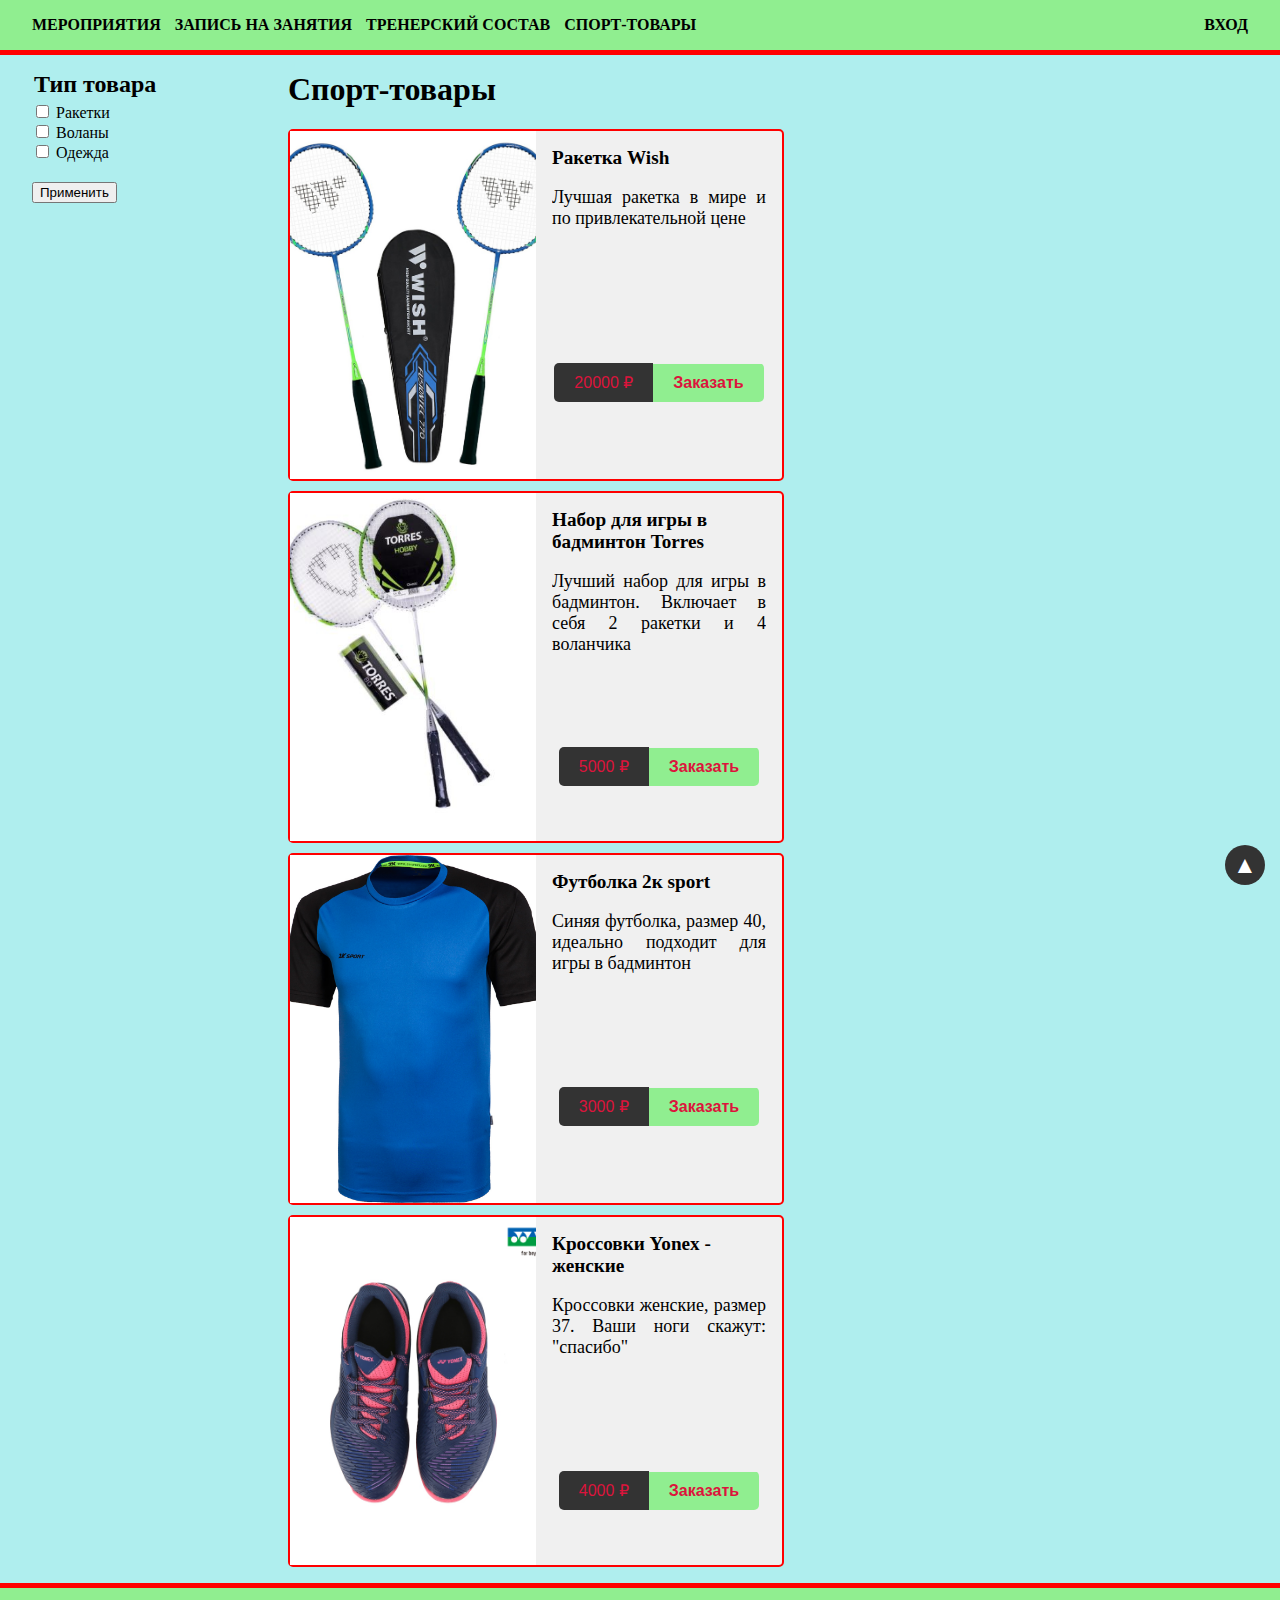
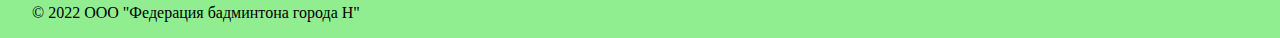
<file: Lab3/sport_products.html>
<!DOCTYPE html>
<html lang="ru">

<head>
    <meta charset="UTF-8">
    <meta http-equiv="X-UA-Compatible" content="IE=edge">
    <meta name="viewport" content="width=device-width, initial-scale=1.0">
    <link rel="stylesheet" href="style.css">
    <link rel="stylesheet" href="print.css" media="print">
    <title>Интернет-магазин</title>
</head>

<body>
    <header class="header">
        <div class="container d-flex direction-column">
            <nav class="main-menu">
                <ul>
                    <li><a href="index.html">Мероприятия</a></li>
                    <li><a href="schedule.html">Запись на занятия</a></li>
                    <li><a href="teachers.html">Тренерский состав</a></li>
                    <li><a href="sport_products.html">Спорт-товары</a></li>
                </ul>
            </nav>
            <div class="profile">
                <a href="">Вход</a>
            </div>
        </div>


    </header>
    <main class="container d-flex direction-column">
        <aside class="sidebar">
            <form>
                <fieldset class="sidebar-section">
                    <legend>Тип товара</legend>
                    <div>
                        <input type="checkbox" name="topic" value="topic1" id="topic1">
                        <label for="topic1">Ракетки</label>
                    </div>
                    <div>
                        <input type="checkbox" name="topic" value="topic2" id="topic2">
                        <label for="topic2">Воланы</label>
                    </div>
                    <div>
                        <input type="checkbox" name="topic" value="topic3" id="topic3">
                        <label for="topic3">Одежда</label>
                    </div>
                </fieldset>

                <button type="submit">Применить</button>


            </form>

        </aside>
        <div class="page-content">
            <h1 class="events">Спорт-товары</h1>
            <div class="events-list">
                <div class="event">
                    <div class="product-image">
                        <img src="Images/raketki-badminton.jpg" alt="product1">
                    </div>
                    <div class="product-details">
                        <header>Ракетка Wish</header>
                        <p class="information">Лучшая ракетка в мире и по привлекательной цене</p>
                        <div class="control">
                            <button class="btn">
                                <span class="price">20000 &#8381;</span><span class="buy">Заказать</span>
                            </button>
                        </div>
                    </div>
                </div>

                <div class="event">
                    <div class="product-image">
                        <img src="Images/sportiq-sportivnye-igry-badminton-nabor.jpg" alt="product2">
                    </div>
                    <div class="product-details">
                        <header>Набор для игры в бадминтон Torres</header>
                        <p class="information">Лучший набор для игры в бадминтон. Включает в себя 2 ракетки и 4 воланчика</p>
                        <div class="control">
                            <button class="btn">
                                <span class="price">5000 &#8381;</span><span class="buy">Заказать</span>
                            </button>
                        </div>
                    </div>
                </div>

                <div class="event">
                    <div class="product-image">
                        <img src="Images/royal_black.jpg" alt="product3">
                    </div>
                    <div class="product-details">
                        <header>Футболка 2к sport</header>
                        <p class="information">Синяя футболка, размер 40, идеально подходит для игры в бадминтон</p>
                        <div class="control">
                            <button class="btn">
                                <span class="price">3000 &#8381;</span><span class="buy">Заказать</span>
                            </button>
                        </div>
                    </div>
                </div>

                <div class="event">
                    <div class="product-image">
                        <img src="Images/O1CN01GVf6Mv1lWM0UDo37A_!!3696234826.jpg" alt="product4">
                    </div>
                    <div class="product-details">
                        <header>Кроссовки Yonex - женские</header>
                        <p class="information">Кроссовки женские, размер 37. Ваши ноги скажут: "спасибо"</p>
                        <div class="control">
                            <button class="btn">
                                <span class="price">4000 &#8381;</span><span class="buy">Заказать</span>
                            </button>
                        </div>
                    </div>
                </div>
        
                
            </div>
        </div>
        <button class="scroll-to-top-btn">
            &#9650;
        </button>


    </main>
    <footer class="footer">
        <div class="container">
            &copy; 2022 ООО "Федерация бадминтона города Н"
        </div>
    </footer>

</body>

</html>
</file>
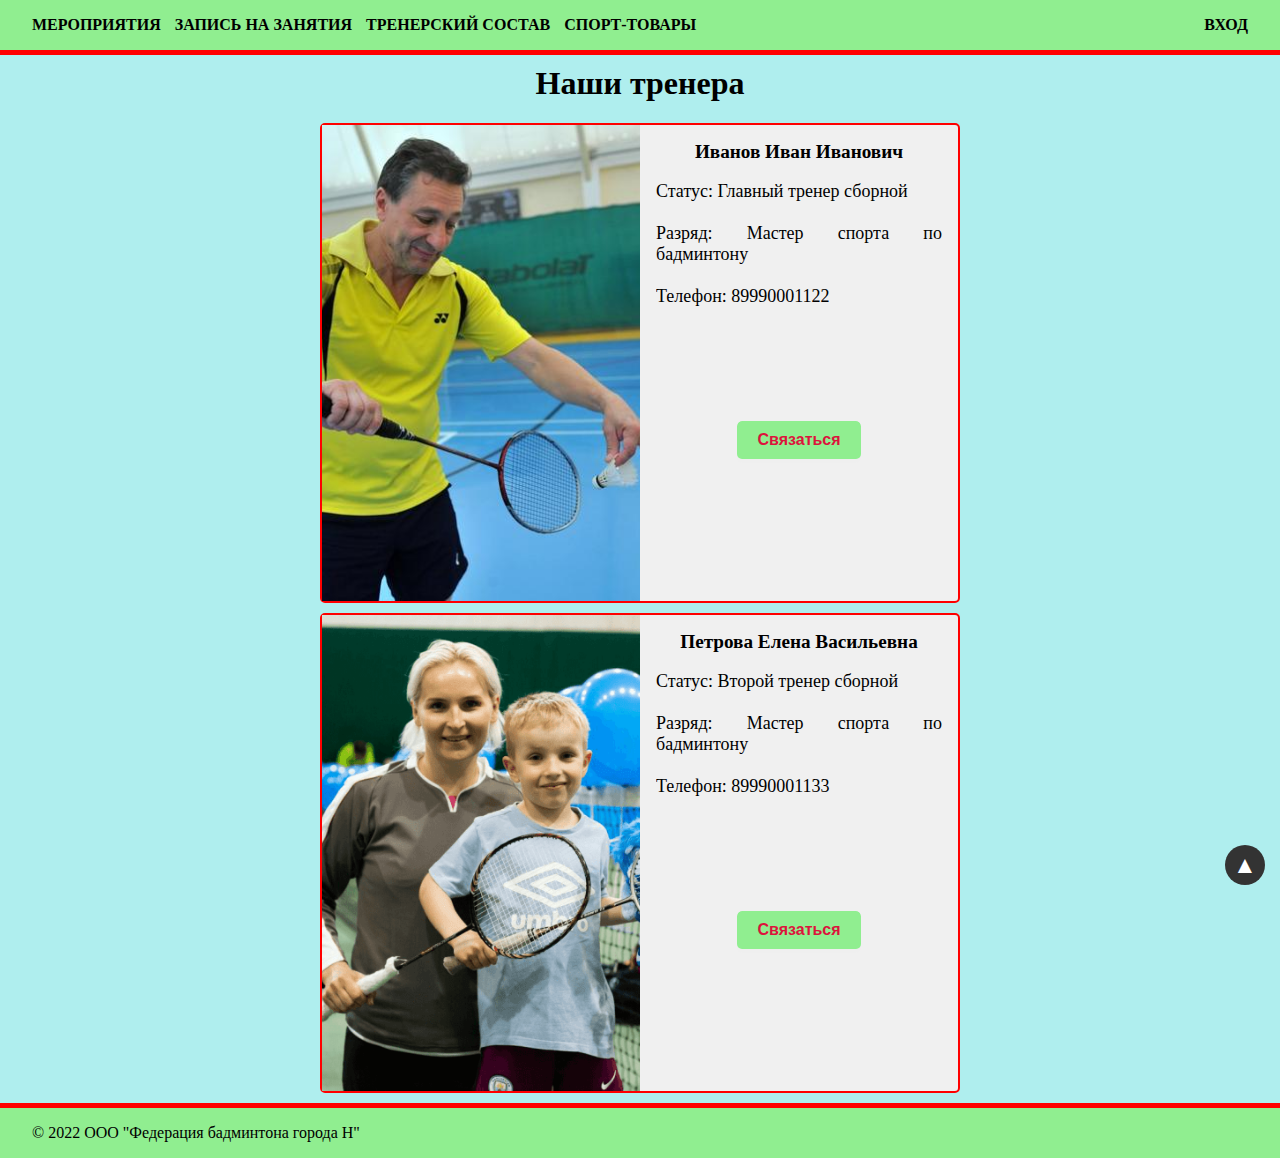
<file: Lab3/teachers.html>
<!DOCTYPE html>
<html lang="ru">

<head>
    <meta charset="UTF-8">
    <meta http-equiv="X-UA-Compatible" content="IE=edge">
    <meta name="viewport" content="width=device-width, initial-scale=1.0">
    <link rel="stylesheet" href="style.css">
    <link rel="stylesheet" href="print.css" media="print">
    <title>Интернет-магазин</title>
</head>

<body>
    <header class="header">
        <div class="container d-flex direction-column">
            <nav class="main-menu">
                <ul>
                    <li><a href="index.html">Мероприятия</a></li>
                    <li><a href="schedule.html">Запись на занятия</a></li>
                    <li><a href="teachers.html">Тренерский состав</a></li>
                    <li><a href="sport_products.html">Спорт-товары</a></li>
                </ul>
            </nav>
            <div class="profile">
                <a href="">Вход</a>
            </div>
        </div>


    </header>
    <main class="container d-flex direction-column">
        
        <div class="page-content1">
            <h1 class="events">Наши тренера</h1>
            <div class="events-list1">
                <div class="event1">
                    <div class="product-image">
                        <img src="Images/yrb6085.jpg.640x480_q75_upscale.jpg" alt="teacher1">
                    </div>
                    <div class="product-details">
                        <header>Иванов Иван Иванович</header>
                        <p class="information">Статус: Главный тренер сборной <br><br>
                            Разряд: Мастер спорта по бадминтону <br><br>
                            Телефон: 89990001122
                        </p>
                        <div class="control">
                            <button class="btn">
                                <a href="mailto:pashadyakonov27082003@gmail.com" class="mail">Связаться</a>
                                
                            </button>
                        </div>
                    </div>
                </div>

                <div class="event1">
                    <div class="product-image">
                        <img src="Images/paste_1559206659_0.png" alt="teacher2">
                    </div>
                    <div class="product-details">
                        <header>Петрова Елена Васильевна</header>
                        <p class="information">Статус: Второй тренер сборной <br><br>
                            Разряд: Мастер спорта по бадминтону <br><br>
                            Телефон: 89990001133
                        </p>
                        <div class="control">
                            <button class="btn">
                                <a href="mailto:pashadyakonov27082003@gmail.com" class="mail">Связаться</a>
                                
                            </button>
                        </div>
                    </div>
                </div>

                
                
            </div>
        </div>
        <button class="scroll-to-top-btn">
            &#9650;
        </button>


    </main>
    <footer class="footer">
        <div class="container">
            &copy; 2022 ООО "Федерация бадминтона города Н"
        </div>
    </footer>

</body>

</html>
</file>
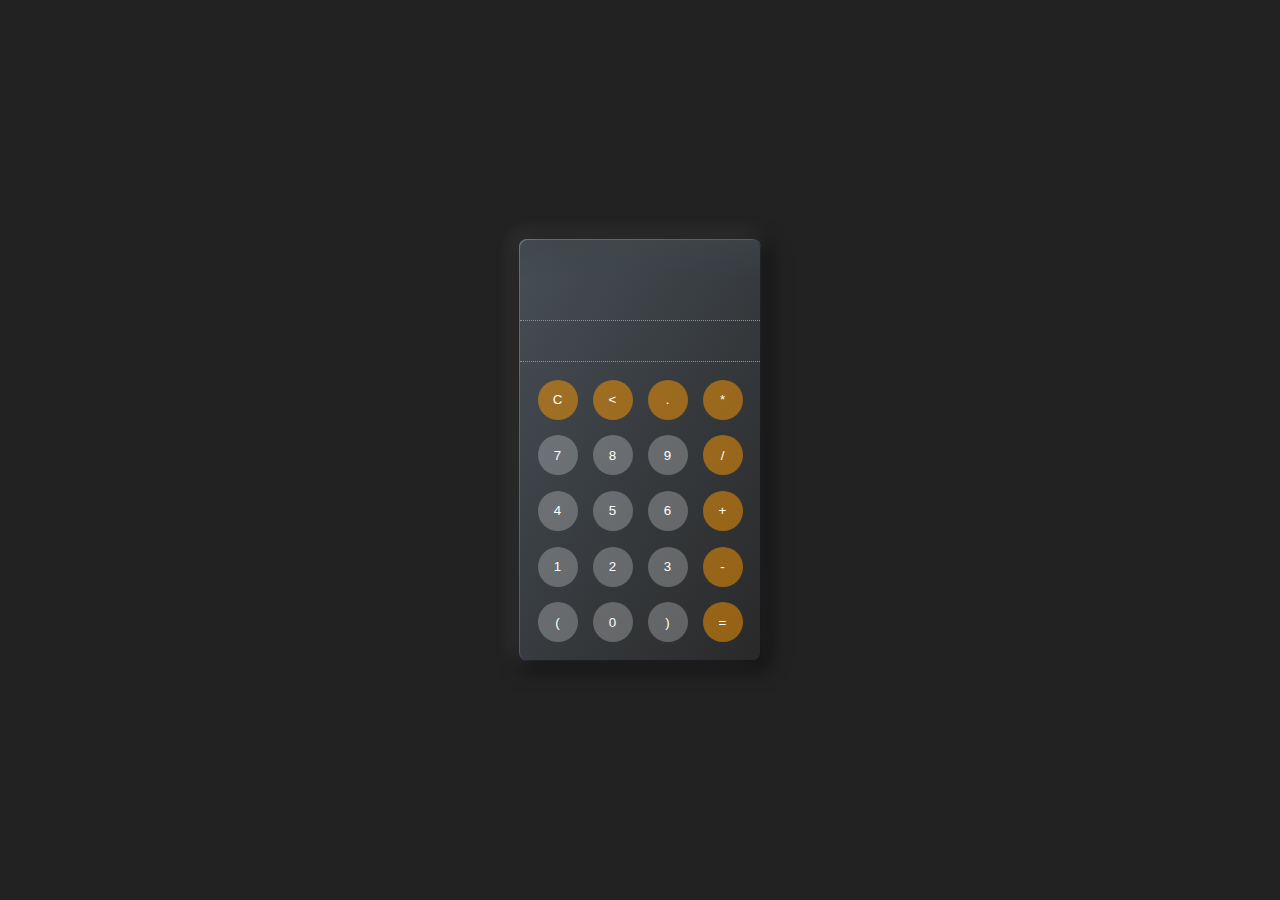
<file: Lab4/calc/calc.html>
<!DOCTYPE html>
<html lang="en">
  <head>
    <meta charset="UTF-8">
    <meta name="viewport" content="width=device-width, initial-scale=1.0">
    <link rel="stylesheet" href="styleCalc.css">
  </head>
  <body>
    <h1 id="header"></h1>
    <div class="calc">
		
  		<div class="story"></div>
  		<input class="input" type="text" name="">
  		<div class="btns">
  			<button inTo="C"></button>
  			<button inTo="<"></button>
  			<button inTo="."></button>
  			<button inTo="*"></button>
  			

  			<button inTo="7"></button>
  			<button inTo="8"></button>
  			<button inTo="9"></button>
  			<button inTo="/"></button>

  			<button inTo="4"></button>
  			<button inTo="5"></button>
  			<button inTo="6"></button>
  			<button inTo="+"></button>

  			<button inTo="1"></button>
  			<button inTo="2"></button>
  			<button inTo="3"></button>
  			<button inTo="-"></button>

  			<button inTo="("></button>
  			<button inTo="0"></button>
  			<button inTo=")"></button>
  			<button inTo="="></button>
  		</div>

  	</div>
    <script src="mainCalc.js"></script>
  </body>
</html>
</file>
<file: 01_html_css_entry/css/style.css>
body {
	margin: 0;
	font-family: 'Roboto', sans-serif;
}

.container {
	max-width: 75%;
	margin: 0 auto;
}

.header {
	background-color: black;
	color: white;
	background-image: url(../Файлы/background.jpg);
	background-size: cover;
}

.main-menu {
	font-size: 1.2rem;
	font-weight: bold;
	padding: 20px 0;
}

.main-menu a {
	text-decoration: none;
	color: white;
	margin-right: 10px;
}

.main-menu a:hover {
	color: rgb(19, 182, 231);
	transition: color 0.5s;
}

.main a {
	text-align: justify;
}

.name {
	text-transform: uppercase;
}

.footer {
	background-color: black;
	color: white;
	padding: 40px 0;
	margin-top: 2rem;
}

.avatar {
	height: 350px;
	text-align: center;
	margin: 3rem 0;
	background-image: url(../Файлы/background1.png);
	background-repeat: no-repeat;
	background-position: center;
}

.avatar img {
	height: 100%;
}

.text-center {
	text-align: center;
}

.text-right{
	text-align: right;
}

.py-5 {
	padding-top: 3rem;
	padding-bottom: 3rem;
}

.w-50 {
	width: 50%;
}

.my-3 {
	margin-top: 1rem;
	margin-bottom: 1rem;
}

.mx-auto {
	margin-left: auto;
	margin-right: auto;
}

.btn {
	text-decoration: none;
	color: #1214a1;
	font-weight: bold;
	border: 2px solid #1214a1;
	padding: 10px;
	border-radius: 5px;
	transition: color 0.5, border-color 0.5s;
}

.btn:hover {

	color: rgb(19, 182, 231);
	border-color: rgb(19, 182, 231);
}

.contact-me-btn {
	font-size: 1.2rem;
	color: #fff;
	border-color: #fff;
	display: inline-block;
}
</file>
<file: 02_forms/css/style.css>
body {
	margin: 0;
	font-family: 'Roboto', sans-serif;
}

.container {
	max-width: 75%;
	margin: 0 auto;
}

.header {
	background-color: black;
	color: white;
	background-image: url(../Файлы/background.jpg);
	background-size: cover;
}

.nav {
	display: flex;
	justify-content: space-between;
}

.main-menu,
.auth {
	font-size: 1.2rem;
	font-weight: bold;
	padding: 20px 0;
}

.main-menu a,
.auth {
	text-decoration: none;
	color: white;
	margin-right: 10px;
}

.main-menu a:hover,
.auth:hover {
	color: rgb(19, 182, 231);
	transition: color 0.5s;
}

.main a {
	text-align: justify;
}

.name {
	text-transform: uppercase;
}

.footer {
	background-color: black;
	color: white;
	padding: 40px 0;
	margin-top: 2rem;
}

.avatar {
	height: 350px;
	text-align: center;
	margin: 3rem 0;
	background-image: url(../Файлы/background1.png);
	background-repeat: no-repeat;
	background-position: center;
}

.avatar img {
	height: 100%;
}

.text-center {
	text-align: center;
}

.text-right {
	text-align: right;
}

.py-5 {
	padding-top: 3rem;
	padding-bottom: 3rem;
}

.w-50 {
	width: 50%;
}

.my-3 {
	margin-top: 1rem;
	margin-bottom: 1rem;
}

.mx-auto {
	margin-left: auto;
	margin-right: auto;
}

.btn {
	text-decoration: none;
	color: #1214a1;
	font-weight: bold;
	border: 2px solid #1214a1;
	padding: 10px;
	border-radius: 5px;
	transition: color 0.5, border-color 0.5s;
}

.btn:hover {

	color: rgb(19, 182, 231);
	border-color: rgb(19, 182, 231);
}

.contact-me-btn {
	font-size: 1.2rem;
	color: #fff;
	border-color: #fff;
	display: inline-block;
}

.table td {
	border: 1px solid #000;
	font-size: 20px;
}

.table table {
	margin: 0 auto;
}



/* !Auth */

.singup {
	padding: 10% 40% 10% 40%;
}

.form-container {
	border: 5px solid #ffffff;
	background: #496c8a;
	background: -webkit-gradient(linear, left top, left bottom, from(#7ea7d6), to(#496c8a));
	background: -webkit-linear-gradient(top, #7ea7d6, #496c8a);
	background: -moz-linear-gradient(top, #7ea7d6, #496c8a);
	background: -ms-linear-gradient(top, #7ea7d6, #496c8a);
	background: -o-linear-gradient(top, #7ea7d6, #496c8a);
	background-image: -ms-linear-gradient(top, #7ea7d6 0%, #496c8a 100%);
	-webkit-border-radius: 0px;
	-moz-border-radius: 0px;
	border-radius: 0px;
	-webkit-box-shadow: rgba(000, 000, 000, 0.9) 0 1px 2px, inset rgba(255, 255, 255, 0.4) 0 0px 0;
	-moz-box-shadow: rgba(000, 000, 000, 0.9) 0 1px 2px, inset rgba(255, 255, 255, 0.4) 0 0px 0;
	box-shadow: rgba(000, 000, 000, 0.9) 0 1px 2px, inset rgba(255, 255, 255, 0.4) 0 0px 0;
	font-family: 'Helvetica Neue', Helvetica, sans-serif;
	text-decoration: none;
	vertical-align: middle;
	min-width: 300px;
	padding: 20px;
	width: 300px;
}

.form-field {
	border: 2px solid #ffffff;
	background: #ffffff;
	-webkit-border-radius: 15px;
	-moz-border-radius: 15px;
	border-radius: 15px;
	color: #c7c7c7;
	-webkit-box-shadow: rgba(255, 255, 255, 0.4) 0 0px 0, inset rgba(000, 000, 000, 0.7) 0 1px 1px;
	-moz-box-shadow: rgba(255, 255, 255, 0.4) 0 0px 0, inset rgba(000, 000, 000, 0.7) 0 1px 1px;
	box-shadow: rgba(255, 255, 255, 0.4) 0 0px 0, inset rgba(000, 000, 000, 0.7) 0 1px 1px;
	padding: 8px;
	margin-bottom: 20px;
	width: 280px;
}

.form-field:focus {
	background: #ffffff;
	color: #8a8a8a;
}

.form-container h2 {
	text-shadow: #000000 0 1px 0;
	font-size: 18px;
	margin: 0 0 10px 0;
	font-weight: bold;
	text-align: center;
}

.form-title {
	margin-bottom: 10px;
	color: #ffffff;
	text-shadow: #000000 0 1px 0;
}

.submit-container {
	margin: 8px 0;
	text-align: right;
}

.submit-button {
	border: 0px solid #e7f565;
	background: #fafa67;
	background: -webkit-gradient(linear, left top, left bottom, from(#edf578), to(#fafa67));
	background: -webkit-linear-gradient(top, #edf578, #fafa67);
	background: -moz-linear-gradient(top, #edf578, #fafa67);
	background: -ms-linear-gradient(top, #edf578, #fafa67);
	background: -o-linear-gradient(top, #edf578, #fafa67);
	background-image: -ms-linear-gradient(top, #edf578 0%, #fafa67 100%);
	-webkit-border-radius: 30px;
	-moz-border-radius: 30px;
	border-radius: 30px;
	-webkit-box-shadow: rgba(255, 255, 255, 0.4) 0 1px 0, inset rgba(255, 255, 255, 0.4) 0 0px 0;
	-moz-box-shadow: rgba(255, 255, 255, 0.4) 0 1px 0, inset rgba(255, 255, 255, 0.4) 0 0px 0;
	box-shadow: rgba(255, 255, 255, 0.4) 0 1px 0, inset rgba(255, 255, 255, 0.4) 0 0px 0;
	text-shadow: #ffffff 0 1px 0;
	color: #0f0f0f;
	font-family: helvetica, serif;
	padding: 8.5px 18px;
	font-size: 14px;
	text-decoration: none;
	vertical-align: middle;
}

.submit-button:hover {
	border: 0px solid #447314;
	text-shadow: #31540c 0 1px 0;
	background: #6aa436;
	background: -webkit-gradient(linear, left top, left bottom, from(#8dc059), to(#6aa436));
	background: -webkit-linear-gradient(top, #8dc059, #6aa436);
	background: -moz-linear-gradient(top, #8dc059, #6aa436);
	background: -ms-linear-gradient(top, #8dc059, #6aa436);
	background: -o-linear-gradient(top, #8dc059, #6aa436);
	background-image: -ms-linear-gradient(top, #8dc059 0%, #6aa436 100%);
	color: #fff;
}

.submit-button:active {
	text-shadow: #ffffff 0 1px 0;
	border: 0px solid #ff5e5e;
	background: #943232;
	background: -webkit-gradient(linear, left top, left bottom, from(#ff4f4f), to(#6aa436));
	background: -webkit-linear-gradient(top, #ff4f4f, #943232);
	background: -moz-linear-gradient(top, #ff4f4f, #943232);
	background: -ms-linear-gradient(top, #ff4f4f, #943232);
	background: -o-linear-gradient(top, #ff4f4f, #943232);
	background-image: -ms-linear-gradient(top, #ff4f4f 0%, #943232 100%);
	color: #000000;
}

.singup__back {
	margin-bottom: 40px;
	color: #fff;
	text-decoration: none;
}

.remember {
	color: #fff;
}













.return {
	background: #fff;
	margin: 100px auto;
	width: 400px;
	padding: 50px;
	box-shadow: 0 3px 5px rgba(0, 0, 0, .2);
}


.return h1 {
	font-weight: 300;
	text-align: center;
}


.return .return_text {
	width: 100%;
	padding: 10px;
	box-sizing: border-box;
	font-size: 18px;
	border: none;
	border-bottom: 1px solid #757575;
	margin-bottom: 40px;

}

.return .return_text:focus {
	outline: none;
}


.return .label-box {
	position: relative;
}


.return label {
	position: absolute;
	top: -66px;
	font-size: 16px;
	transition: 0.2s ease all;
	pointer-events: none;
}


.return .return_text:focus~.label-box label,
.return_text:valid~.label-box label {
	font-size: 14px;
	transform: translateY(-35px);
	color: rgba(52, 152, 219, .7);

}

.return .btn {
	border: none;
	color: #fff;
	background: rgba(52, 152, 219, .7);
	box-shadow: 0 3px 5px rgba(0, 0, 0, .2);
	transition: 0.2s;
}

.return .btn:hover {
	cursor: pointer;
	background-color: #fff;
	border-color: rgba(52, 152, 219, .7);
	color: rgba(52, 152, 219, .7)
}


.label-box::before,
.label-box::after {
	content: '';
	position: absolute;
	height: 2px;
	width: 0;
	bottom: 40px;
	background-color: rgba(52, 152, 219, .7);
	transition: all .3s;
}


.label-box::before {
	left: 50%;
}


.label-box::after {
	right: 50%
}


.return .return_text:focus~.label-box::before,
.return .return_text:focus~.label-box::after {
	width: 50%;
}

.return textarea {
	width: 100%;
	height: 300px;
}

.agreement-label {
	position: static !important;
	top: 0 !important;
}
</file>
<file: Lab3/style.css>
*, *::before, *::after {
    box-sizing: border-box;
}
body {
    margin: 0;
    min-height: 100vh;
    position: relative;
    background-color:paleturquoise;
    
}

body::after {
    content: "";
    display: block;
    height: 55px;
}

.header {
    background-color:lightgreen;
    padding: 1rem 0;
    border-bottom: 5px solid red;
    position: sticky;
    top: 0;
}

.footer {
    background-color: lightgreen;
    padding: 1rem 0;
    border-top: 5px solid red;
    position: absolute;
    bottom: 0;
    width: 100%;
}

.main-menu ul {
    list-style: none;
    padding: 0;
    margin: 0;
}


.main-menu ul li{
    display: inline;
    margin-right: 0.625rem;
}
.main-menu ul li a {
    text-decoration: none;
    color: black;
    text-transform: uppercase;
    font-weight: bold;
}

.main-menu ul li:last-child {
    margin-right: 0;
}

.container {
    max-width: 95%;
    margin: 0 auto;
}


.profile a {
    text-decoration: none;
    color: black;
    text-transform: uppercase;
    font-weight: bold;
}

/* .clearfix {
    clear: both;
} */

.sidebar {
    padding: 1rem 0;
    width: 15rem;
    /* position: sticky; */
    /* top: 55px; */
    flex-shrink: 0;
}

.page-content {
    padding: 1rem;
}

.events {
    margin-top: 0;
}

.event {
    display: flex;
    height: 22rem;
    width: 31rem;
    border: 2px solid red;
    border-radius: 5px;
    
    background-color: rgb(240,240,240);
}

.product-image {
    height: 100%;
    flex-basis: 50%;
}

.product-image img {
    height: 100%;
    width: 100%;
    object-fit: cover;
}
.product-details {
    height: 100%;
    flex-basis: 50%;
    padding: 1rem;
}

.product-details header {
    font-size: 1.2rem;
    font-weight: bold;
}

.product-details .information {
    text-align: justify;
    font-size: 1.125rem;
    height: 50%;
    overflow: auto;
}

.product-details .control {
    text-align: center;
}

.product-details .btn {
    font-size: 1rem;
    color:crimson;
    border-radius: 5px;
    outline: none;
    border: none;
    padding: 0;
    overflow: hidden;
    
}

.product-details .btn span {
    display: inline-block;
    padding: 0.625rem 1.25rem;
}

.product-details .btn .price {
    background-color: #333;
}

.product-details .btn .buy {
    background-color: lightgreen;
    font-weight: bold;
}

.sidebar-section {
    
    border: none;
    margin: 0;
    padding: 0;
    margin-bottom: 1.25rem;
}

.sidebar-section legend {
    font-weight: bold;
    font-size: 1.5rem;
    margin-bottom: 0.25rem;
}

.scroll-to-top-btn {
    position: fixed;
    bottom: 15px;
    right: 15px;
    z-index: 1;
    display: block;
    width: 40px;
    height: 40px;
    border-radius: 50%;
    border: none;
    outline: none;
    background-color: rgb(51,51,51);
    color: white;
    font-size: 1.5rem;
}

.d-flex {
    display: flex;
}
.main-menu {
    flex-grow: 1;
}

.events-list {
    display: flex;
    flex-wrap: wrap;
    gap: 0.625rem;
}

.events-list1 {
    display: flex;
    flex-direction: column;
    flex-wrap: wrap;
    align-items: center;
    gap: 0.625rem;
}

.mail {
    font-size: 1rem;
    color:crimson;
    border-radius: 5px;
    outline: none;
    border: none;
    padding: 0;
    overflow: hidden;
    background-color: lightgreen;
    font-weight: bold;
    display: inline-block;
    padding: 0.625rem 1.25rem;
    text-decoration: none;
}

.page-content1 {
    /* margin: 100px; */
    text-align: center;
    display: block;
    /* margin-top: 10px; */
    margin-bottom: 10px;
    margin-top: 10px;
    margin-left: auto;
    margin-right: auto;
}


.event1 {
    display: flex;
    height: 30rem;
    width: 40rem;
    border: 2px solid red;
    border-radius: 5px;
    
    background-color: rgb(240,240,240);
}

.schedule {
    display: block;
    text-align: center;
    /* margin-left: auto;
    margin-right: auto; */
}

.days {
    margin-left: 40%;
    margin-right: 40%;
}

.sch_day {
    text-align: left;
}

.agree {
    margin: 20px;
}

@media all and (max-width: 768px) {
    .main-menu ul {
        display: flex;
        flex-direction: column;
        align-items: center;
    }
    .direction-column {
        flex-direction: column;
    }
    .profile {
        display: flex;
        flex-direction: column;
        align-items: center;
    }
    .events-list {
        justify-content: center;
    }
    .events {
        text-align: center;
    }
    main {
        align-items: center;
    }
    .event {
        flex-direction: column;
        width: 95%;
        max-width: 350px;
        height: auto;
    }
    .product-details .information {
        height: auto;
    }
    .header {
        position: static;
    }
    .event1 {
        flex-direction: column;
        width: 95%;
        max-width: 350px;
        height: auto;

    }
    .days {
        margin-left: 30%;
        margin-right: 30%;
    }
    
}
</file>
<file: Lab3/print.css>
.sidebar, .scroll-to-top-btn, .header {
    display: none;
}
.events-list {
    justify-content: center;
}
.events {
    text-align: center;
}
.control .btn {
    border: 1px solid black;
    color: black;
}

footer {
    display: none;
}
</file>
<file: lab5/css/style.css>
body {
  margin: 0;
  background-color: #F2F5F1;
}
body .header {
  background-color: #1d3557;
  color: white;
  font-size: 40px;
  padding: 20px;
  padding-left: 50px;
}
body .header nav {
  display: flex;
}
body .header nav .title {
  margin-left: 20px;
}
body .header nav .logo {
  max-height: 50px;
}
body .container {
  max-width: 1000px;
  margin: 0 auto;
  padding: 0 20px;
}
body .container .search-form {
  margin: 40px 0;
  display: flex;
}
body .container .search-form .input-container {
  display: flex;
  flex: 1 1 0;
  flex-direction: column;
}
body .container .search-form .input-container .autocomplete-list {
  list-style: none;
  padding: 0;
  margin: 0;
  border: 1px solid #ccc;
  max-height: 300px;
  overflow-y: hidden;
  position: absolute;
  margin-top: 40px;
  border: none;
}
body .container .search-form .input-container .autocomplete-list .autocomplete-item {
  padding: 8px;
  cursor: pointer;
  transition: background-color 0.3s;
  background-color: #F2F5F1;
}
body .container .search-form .input-container .autocomplete-list .autocomplete-item:hover {
  background-color: #e63946;
}
body .container .search-form .search-field {
  flex-grow: 1;
  height: 40px;
  border: 5px solid #e63946;
  box-sizing: border-box;
  padding: 0 20px;
  font-size: 100%;
  outline: none;
}
body .container .search-form .search-btn {
  height: 40px;
  padding: 0 20px;
  font-size: 100%;
  font-weight: bold;
  background-color: #e63946;
  border: 5px solid #e63946;
  border-left: none;
  color: white;
  outline: none;
  cursor: pointer;
  box-sizing: border-box;
}
body .container .search-form .search-btn:hover {
  background-color: #F2F5F1;
  color: black;
}
body .container .facts-list-item {
  margin-top: 20px;
  background-color: #d7d7d7;
}
body .container .facts-list-item .item-content {
  padding: 20px;
}
body .container .facts-list-item .item-footer {
  display: flex;
  padding: 10px;
  background-color: #1d3557;
  color: white;
  font-weight: bold;
}
body .container .facts-list-item .item-footer .author-name {
  flex-grow: 1;
}
body .container .facts-list-item .item-footer .upvotes {
  background-image: url("../images/upvote_white.png");
  background-position: left;
  background-size: contain;
  background-repeat: no-repeat;
  padding-left: 30px;
}
body .container .pagination-info {
  margin-top: 20px;
  font-weight: bold;
  display: flex;
}
body .container .pagination-info .current-interval-info {
  margin-left: auto;
}
body .container .pagination-info .per-page-btn {
  background-color: white;
  font-size: 20px;
  border: 1px solid black;
}
body .container .pagination {
  display: flex;
  justify-content: space-between;
  margin: 40px 0;
  height: 40px;
}
body .container .pagination .btn {
  background-color: #e63946;
  padding: 0 10px;
  font-size: 100%;
  font-weight: bold;
  color: white;
  outline: none;
  cursor: pointer;
  height: 100%;
  border: 5px solid #e63946;
  box-sizing: border-box;
}
body .container .pagination .btn:hover {
  background-color: #F2F5F1;
  color: black;
}
body .container .pagination .active {
  background-color: #F2F5F1;
  color: black;
}
body .container .pagination .first-page-btn, body .container .pagination .last-page-btn {
  width: 250px;
}
body .container .pagination .pages-btns button {
  margin-right: 5px;
}/*# sourceMappingURL=style.css.map */
</file>
<file: Lab4/calc/styleCalc.css>
body {
    background: transparent; /* Make it white if you need */
    color: #fcbe24;
    padding: 0 24px;
    margin: 0;
    height: 100vh;
    display: flex;
    justify-content: center;
    align-items: center;
    font-family: -apple-system, BlinkMacSystemFont, 'Segoe UI', Roboto, Oxygen,
      Ubuntu, Cantarell, 'Open Sans', 'Helvetica Neue', sans-serif;
  }
  
  body,
  input {
    padding: 0;
    margin: 0;
    border: 0;
    font-family: 'Roboto';
  }
  body {
    background: #222;
    color: #fff;
    display: flex;
    height: 100vh;
    justify-content: center;
    align-items: center;
  }
  
  body {
    --W: auto;
    --H: auto;
  }
  
  .calc {
    height: 420px;
    width: 240px;
    /*background: #292929;*/
    position: relative;
    border-radius: 8px;
    box-shadow: -5px -5px 20px 5px rgba(255, 255, 255, 0.08),
      5px 5px 20px 5px rgba(0, 0, 0, 0.5),
      -1px -1px 0px 0px rgba(255, 255, 255, 0.2),
      1px 1px 0px 0px rgba(0, 0, 0, 0.4);
    background: linear-gradient(120deg, #464e55 0%, #292929 100%);
  }
  
  .calc:after {
    content: '';
    position: absolute;
    z-index: -1;
    background: #fff;
    display: block;
    width: calc(100% + 2px);
    height: calc(100% + 2px);
    margin: -1px;
    top: 0;
    border-radius: 8px;
    background: linear-gradient(120deg, #4f6579 0%, #312e40 100%);
  }
  
  .story {
    height: 80px;
    text-align: right;
    box-sizing: border-box;
    padding: 10px 20px;
    display: flex;
    justify-content: end;
    flex-direction: column;
    opacity: 0.6;
    overflow: hidden;
    position: relative;
  }
  
  .story:after {
    content: '';
    background: linear-gradient(180deg, #3e464d 0%, #312e4000 50%);
    display: block;
    width: 100%;
    height: 100%;
    top: 0;
    left: 0;
    position: absolute;
    border-radius: 10px;
  }
  
  .story i {
    font-size: 12px;
    font-style: normal;
  }
  
  .input {
    outline: none;
    border: none;
    margin: 0;
    width: 100%;
    background: none;
    color: #fff;
  }
  
  .input {
    height: 42px;
    border-top: 1px dotted #8096a4;
    border-bottom: 1px dotted #8096a4;
    box-sizing: border-box;
    text-align: right;
    padding: 0 20px;
    line-height: 40px;
    font-size: 18px;
    font-weight: 300;
  }
  
  .btns {
    display: grid;
    grid-template-columns: 1fr 1fr 1fr 1fr;
    height: calc(100% - 42px - 80px);
    padding: 10px;
    box-sizing: border-box;
  }
  
  .btns > button {
    width: var(--W);
    height: var(--H);
    background: #fff0;
    border: none;
    padding: 0;
    position: relative;
    cursor: pointer;
  }
  
  .btns > button:after {
    content: '' attr(inTo);
    position: relative;
    color: #fff;
  }
  
  .btns > button:before {
    position: absolute;
    top: 50%;
    left: 50%;
    content: '';
    display: block;
    height: 40px;
    width: 40px;
    transform: translate(-50%, -50%);
    border-radius: 20px;
    background: rgba(255, 255, 255, 0.5);
    opacity: 0.5;
    transition: 300ms;
  }
  
  .btns > button:hover:before {
    opacity: 1;
  }
  
  button[inTo='C']:before,
  button[inTo='<']:before,
  button[inTo='.']:before,
  button[inTo='*']:before,
  button[inTo='/']:before,
  button[inTo='+']:before,
  button[inTo='-']:before,
  button[inTo='=']:before {
    background: #ff9900;
    opacity: 0.5;
  }
</file>
